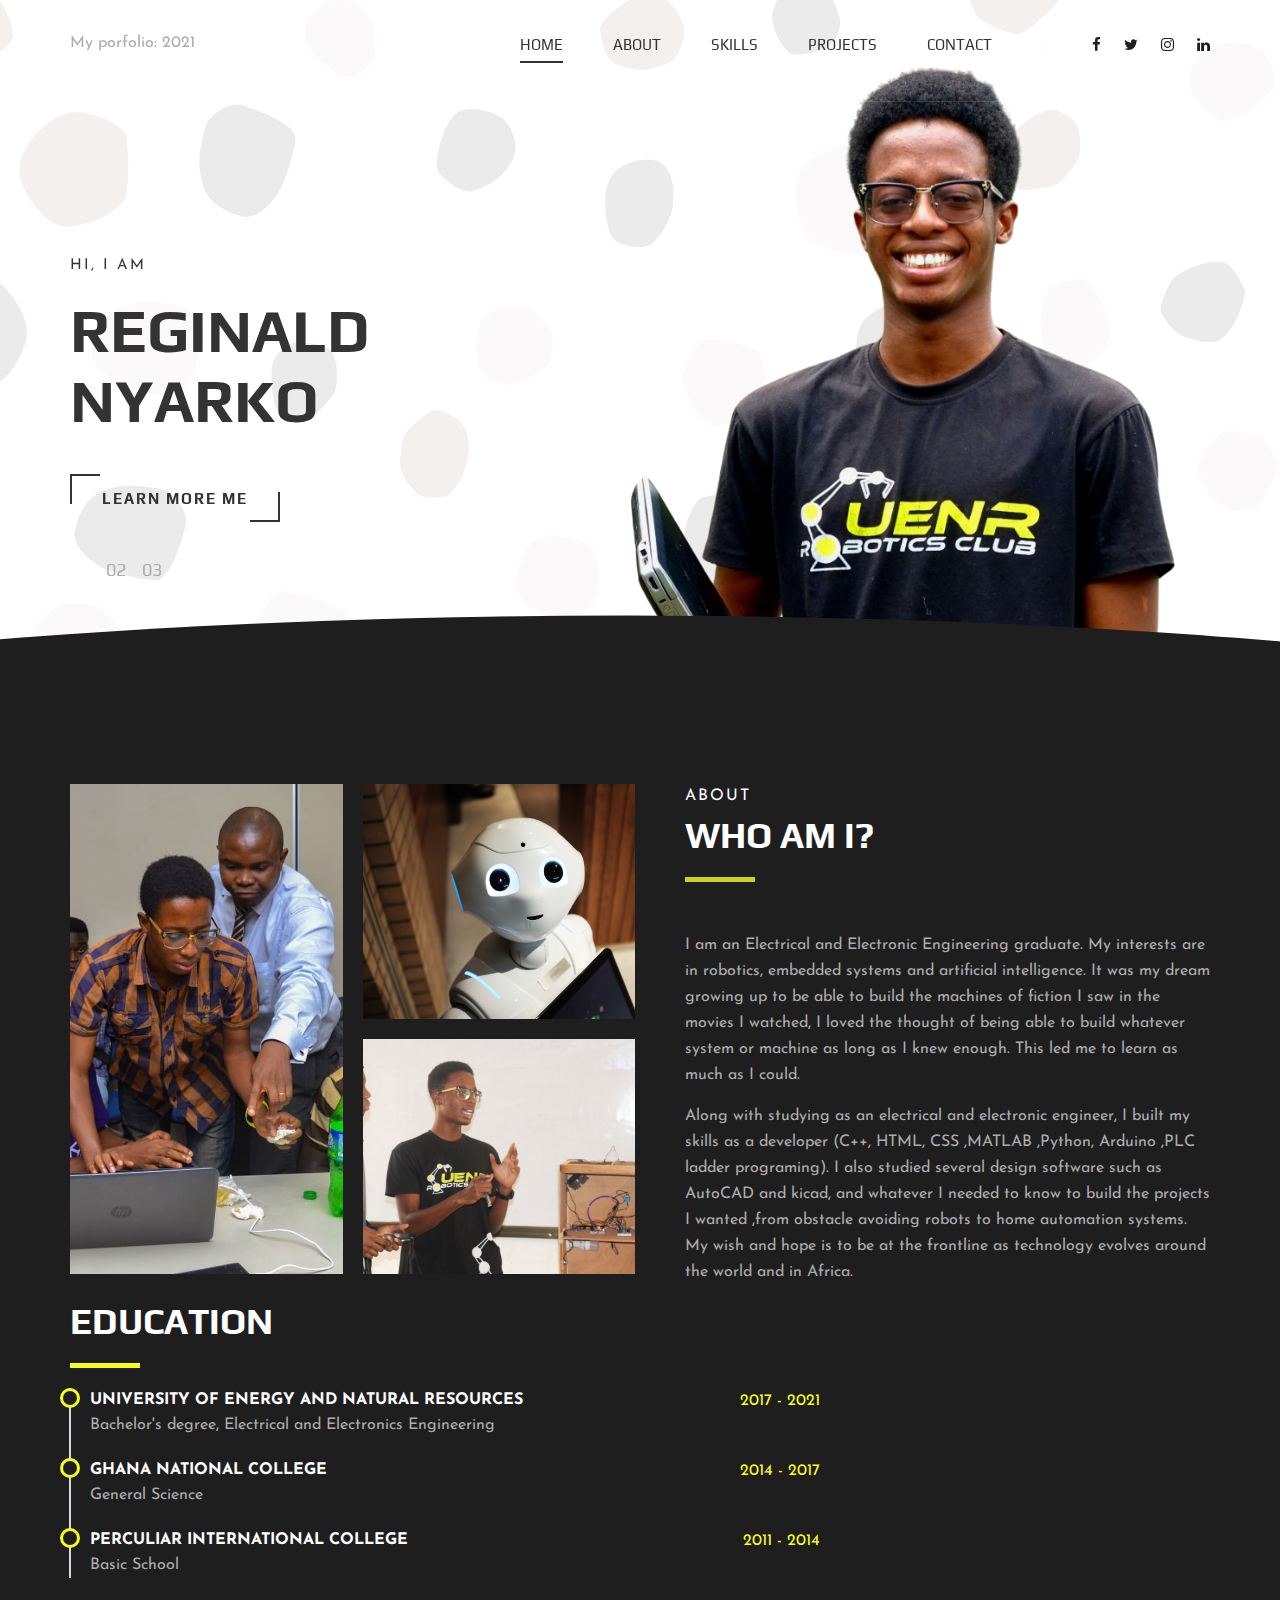
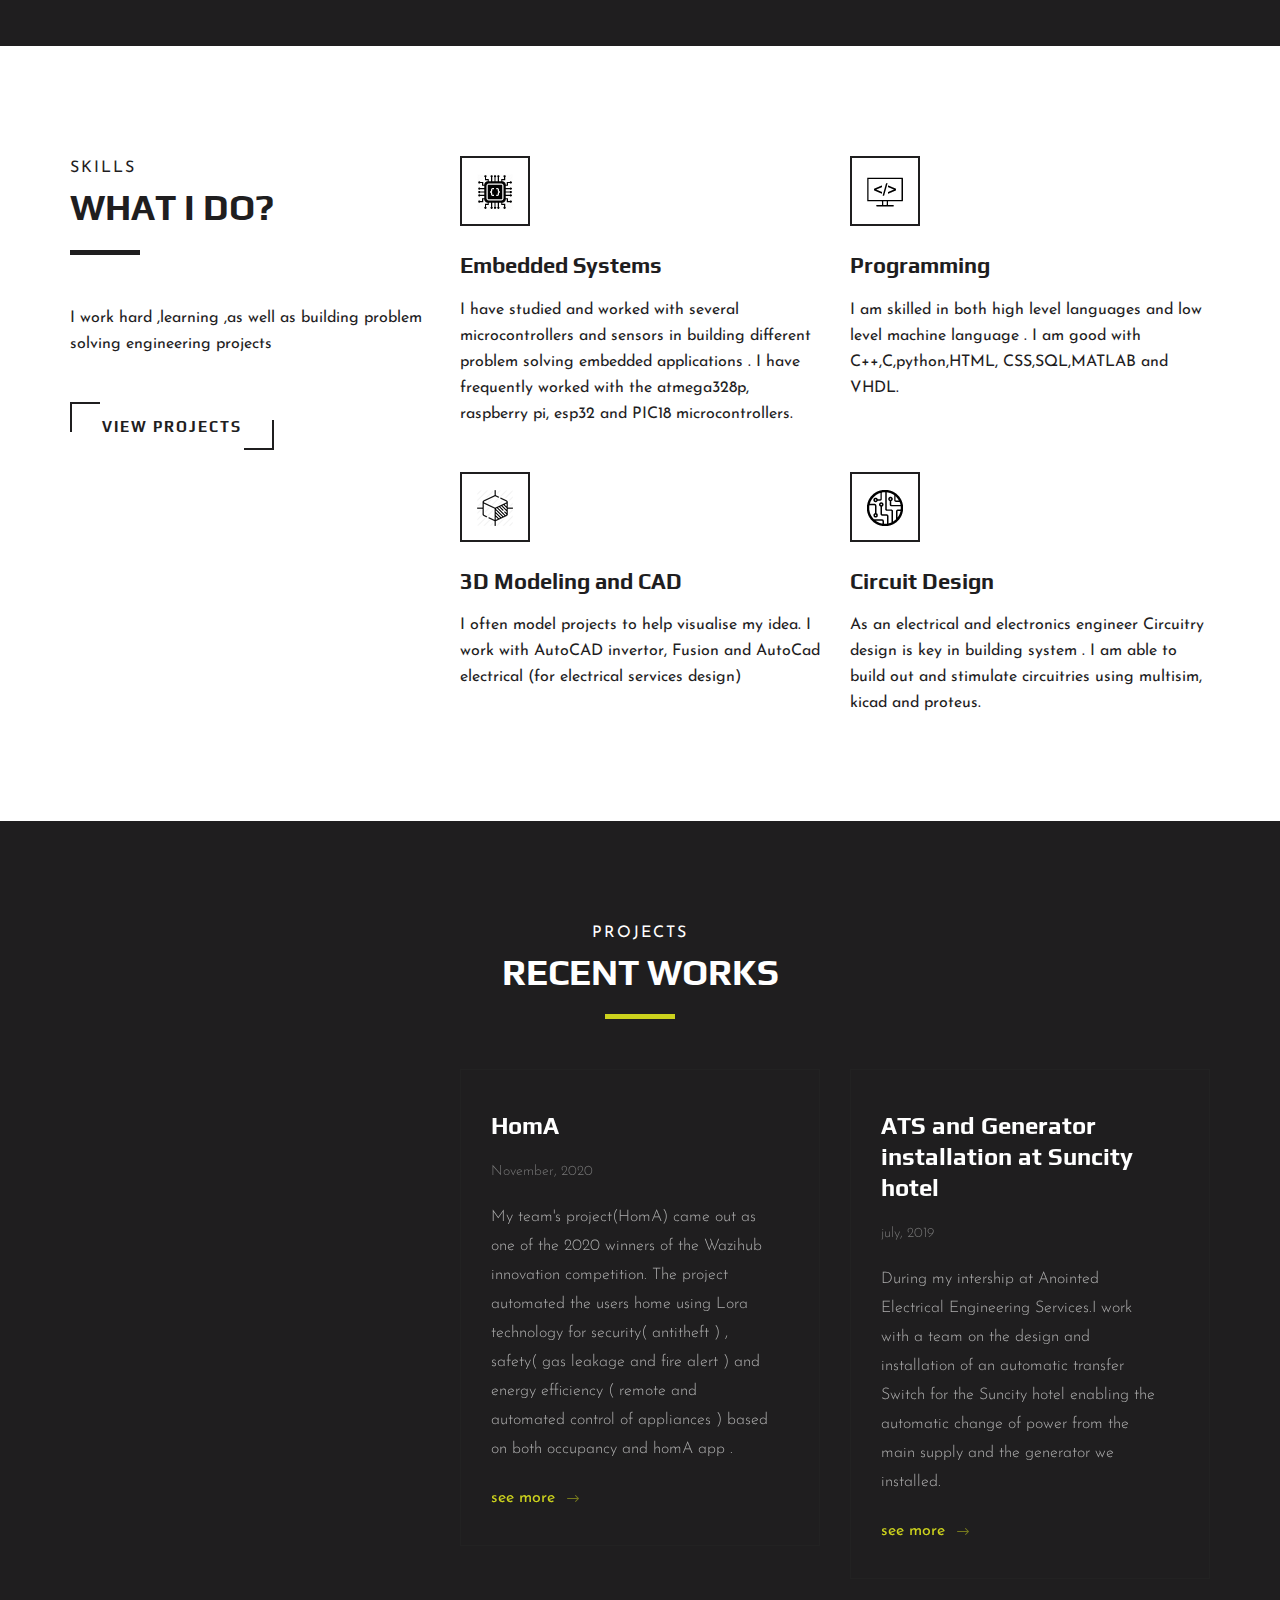
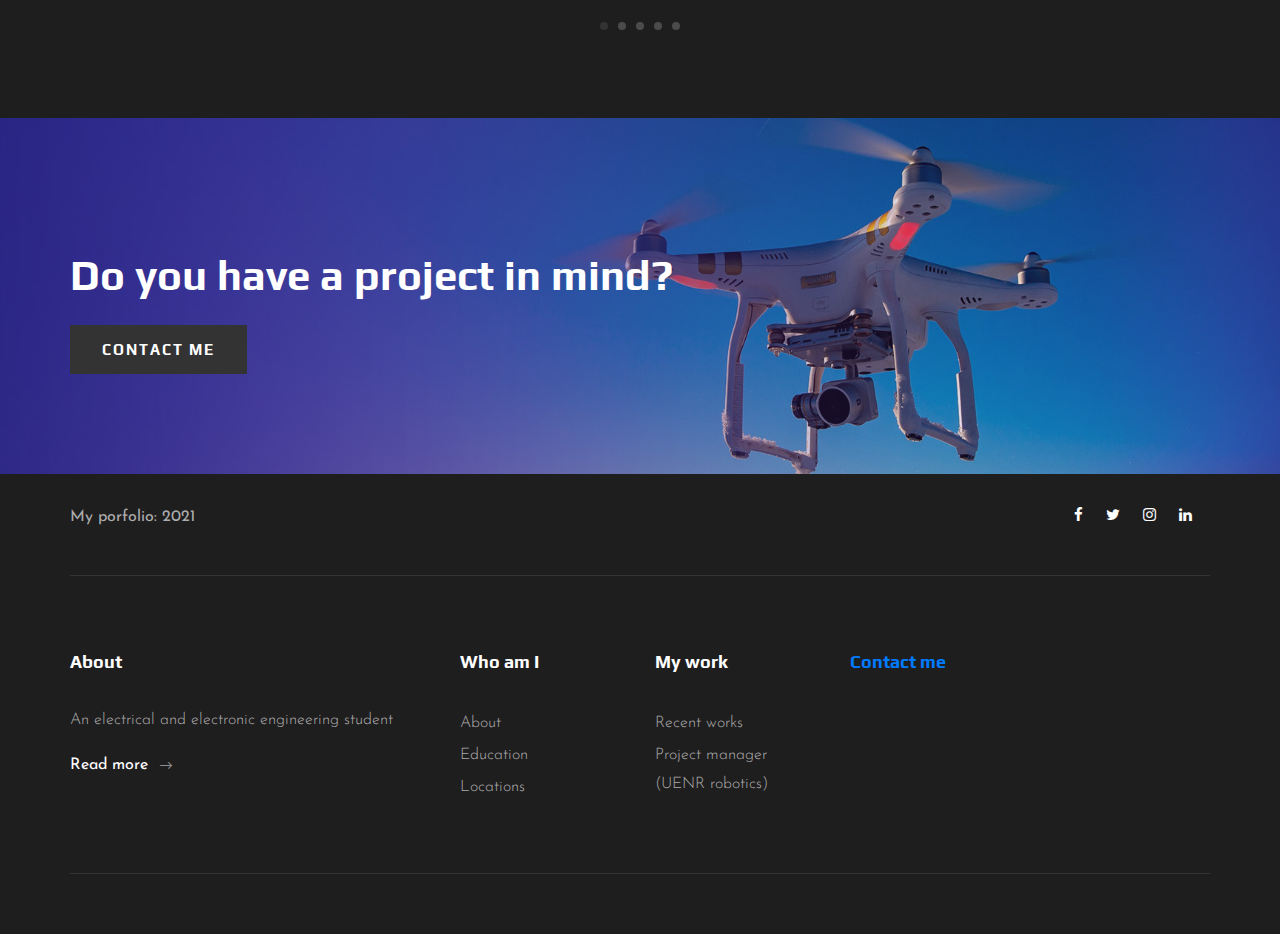
<file: index.html>
<!DOCTYPE html>
<html lang="zxx">

<head>
    <meta charset="UTF-8">
    <meta name="description" content="porfolio">
    <meta name="keywords" content="porfolio, engineering,robotics,electrical ,electronics, creative, html">
    <meta name="viewport" content="width=device-width, initial-scale=1.0">
    <meta http-equiv="X-UA-Compatible" content="ie=edge">
    <title>Reginald Nyarko</title>

    <link href="https://fonts.googleapis.com/css2?family=Play:wght@400;700&amp;display=swap" rel="stylesheet">
    <link href="https://fonts.googleapis.com/css2?family=Josefin+Sans:wght@300;400;500;600;700&amp;display=swap"
        rel="stylesheet">

    <link rel="stylesheet" href="css/bootstrap.min.css" type="text/css">
    <link rel="stylesheet" href="css/font-awesome.min.css" type="text/css">
    <link rel="stylesheet" href="css/elegant-icons.css" type="text/css">
    <link rel="stylesheet" href="css/owl.carousel.min.css" type="text/css">
    <link rel="stylesheet" href="css/magnific-popup.css" type="text/css">
    <link rel="stylesheet" href="css/slicknav.min.css" type="text/css">
    <link rel="stylesheet" href="css/style.css" type="text/css">
</head>

<body>

    <!-- nav -->
    <div id="preloder">
        <div class="loader"></div>
    </div>

    <header class="header">
        <div class="container">
            <div class="row">
                <div class="col-lg-2">
                    <div class="header__logo">
                        <a href="index.html">
                            <p>My porfolio: 2021</p>
                        </a>
                    </div>
                </div>
                <div class="col-lg-10">
                    <div class="header__nav__option">
                        <nav class="header__nav__menu mobile-menu">
                            <ul>
                                <li class="active"><a href="index.html">Home</a></li>
                                <li><a href="#about">About</a></li>
                                <li><a href="#skills">Skills</a></li>
                                <li><a href="#projects">Projects</a></li>
                                <li><a href="contact.html">contact</a>
                                </li>
                                <!-- <li><a href="contact.html">Contact</a></li> -->
                            </ul>
                        </nav>
                        <div class="header__nav__social">
                            <a href="https://web.facebook.com/rex.nyarko.7"><i class="fa fa-facebook"></i></a>
                            <a href="https://twitter.com/NyarkoReginald"><i class="fa fa-twitter"></i></a>
                            <a href="https://www.instagram.com/the_guyrex/?hl=en"><i class="fa fa-instagram"></i></a>
                            <a href="https://www.linkedin.com/in/reginald-nyarko-128101150/"><i
                                    class="fa fa-linkedin"></i></a>
                        </div>
                    </div>
                </div>
            </div>
            <div id="mobile-menu-wrap"></div>
        </div>
    </header>

    <!-- home -->
    <section class="hero">
        <div class="hero__slider owl-carousel">
            <div class="hero__item set-bg" data-setbg="img/hero/regi3.png">
                <div class="container">
                    <div class="row">
                        <div class="col-lg-6">
                            <div class="hero__text">
                                <span>Hi, I am </span>
                                <h2>Reginald Nyarko</h2>
                                <a href="#about" class="primary-btn hero-btn">Learn more me</a>
                            </div>
                        </div>
                    </div>
                </div>
            </div>
            <div class="hero__item set-bg" data-setbg="img/hero/regi3.png">
                <div class="container">
                    <div class="row">
                        <div class="col-lg-6">
                            <div class="hero__text">
                                <span>Hi, I am </span>
                                <h2>Reginald Nyarko</h2>
                                <a href="#about" class="primary-btn hero-btn">Learn more about me</a>
                            </div>
                        </div>
                    </div>
                </div>
            </div>
            <div class="hero__item set-bg" data-setbg="img/hero/regi3.png">
                <div class="container">
                    <div class="row">
                        <div class="col-lg-6">
                            <div class="hero__text">
                                <span>Hi, I am </span>
                                <h2>Reginald Nyarko</h2>
                                <a href="#about" class="primary-btn hero-btn">Learn more about me</a>
                            </div>
                        </div>
                    </div>
                </div>
            </div> 
        </div>
    </section>

    <!-- about me -->
    <a id="about"></a>
    <section class="about spad">
        <div class="container">
            <div class="row">
                <div class="col-lg-6">
                    <div class="about__pic">
                        <div class="row">
                            <div class="col-lg-6 col-md-6 col-sm-6">
                                <div class="about__pic__item about__pic__item--large set-bg"
                                    data-setbg="img/about/about-1.jpg"></div>
                            </div>
                            <div class="col-lg-6 col-md-6 col-sm-6">
                                <div class="row">
                                    <div class="col-lg-12">
                                        <div class="about__pic__item set-bg" data-setbg="img/about/about-2.jpg"></div>
                                    </div>
                                    <div class="col-lg-12">
                                        <div class="about__pic__item set-bg" data-setbg="img/about/about-3.jpg"></div>
                                    </div>
                                </div>
                            </div>
                        </div>
                    </div>
                </div>
                <div class="col-lg-6">
                    <div class="about__text">
                        <div class="section-title me">
                            <span>About</span>
                            <h2>Who am I?</h2>
                        </div>
                        <div class="row">

                        </div>
                        <p>I am an Electrical and Electronic Engineering graduate.
                            My interests are in robotics, embedded systems and artificial intelligence. It was my dream
                            growing up to be able to build the machines of fiction I saw in the movies I watched, I
                            loved the thought of being able to build whatever system or machine as long as I knew
                            enough.
                            This led me to learn as much as I could. </p>
                        <p>Along with studying as an electrical and electronic engineer, I built my skills as a
                            developer (C++, HTML, CSS ,MATLAB ,Python, Arduino ,PLC ladder programing). I also studied
                            several design software such as AutoCAD and kicad, and whatever I needed to know to build
                            the projects I wanted ,from obstacle avoiding robots to home automation systems.
                            My wish and hope is to be at the frontline as technology evolves around the world and in
                            Africa.</p>
                    </div>
                </div>
            </div>
        </div>
        </div>
        </div>
        </div>
    </section>
    <!-- education -->
    <a id="education"></a>

    <div class="container mb-5 education" >
        <div class="row">
            <div class="col-md-8 justify-content-center">
                <h2>Education</h2>
                <ul class="timeline">
                    <li>
                        <a href="https://uenr.edu.gh/">UNIVERSITY OF ENERGY AND NATURAL RESOURCES </a>
                        <p class="dates float-right">2017 - 2021</p>
                        <p>Bachelor's degree, Electrical and Electronics Engineering</p>
                    </li>
                    <li>
                        <a href="https://www.ghananationalcollege.org/">GHANA NATIONAL COLLEGE </a>
                        <p class="dates float-right">2014 - 2017</p>
                        <p>General Science</p>
                    </li>
                    <li>
                        <a href="http://pis.edu.gh/">PERCULIAR INTERNATIONAL COLLEGE </a>
                        <p class="dates float-right">2011 - 2014</p>
                        <p> Basic School </p>
                    </li>
                </ul>
            </div>
        </div>
    </div>


    <!-- skills -->
    <a id="skills"></a>
    <section class="services spad">
        <div class="container">
            <div class="row">
                <div class="col-lg-4">
                    <div class="services__title">
                        <div class="section-title">
                            <span>Skills</span>
                            <h2>What I do?</h2>
                        </div>
                        <p>I work hard ,learning ,as well as building problem solving engineering projects </p>
                        <a href="#projects" class="primary-btn skills-btn">View projects</a>
                    </div>
                </div>
                <div class="col-lg-8">
                    <div class="row">
                        <div class="col-lg-6 col-md-6 col-sm-6">
                            <div class="services__item">
                                <div class="services__item__icon">
                                    <img src="img/icons/embedded.png" alt="">
                                </div>
                                <h4>Embedded Systems</h4>
                                <p>I have studied and worked with several microcontrollers and sensors in building different problem solving
                                    embedded applications . I have frequently worked with the atmega328p, raspberry pi, esp32 and PIC18 microcontrollers.

                                </p>
                            </div>
                        </div>
                        <div class="col-lg-6 col-md-6 col-sm-6">
                            <div class="services__item">
                                <div class="services__item__icon">
                                    <img src="img/icons/programming.png" alt="">
                                </div>
                                <h4>Programming</h4>
                                <p>I am skilled in both high level languages and low level machine language . I am good with C++,C,python,HTML,
                                    CSS,SQL,MATLAB and VHDL.
                                </p>
                            </div>
                        </div>
                        <div class="col-lg-6 col-md-6 col-sm-6">
                            <div class="services__item">
                                <div class="services__item__icon">
                                    <img src="img/icons/3D.png" alt="">
                                </div>
                                <h4>3D Modeling and CAD</h4>
                                <p>
                                    I often model projects to help visualise my idea. I work with AutoCAD invertor, Fusion and AutoCad electrical (for electrical services design) 
                                </p>
                            </div>
                        </div>
                        <div class="col-lg-6 col-md-6 col-sm-6">
                            <div class="services__item">
                                <div class="services__item__icon">
                                    <img src="img/icons/CD.png" alt="">
                                </div>
                                <h4>Circuit Design</h4>
                                <p>
                                    As an electrical and electronics engineer Circuitry design is key in building system . 
                                    I am able to build out and stimulate circuitries using multisim, kicad and proteus.
                                </p>
                            </div>
                        </div>
                    </div>
                </div>
            </div>
        </div>
    </section>


    <!-- projects -->
    <a id="projects">
        <section class="latest spad">
            <div class="container">
                <div class="row">
                    <div class="col-lg-12">
                        <div class="section-title me center-title">
                            <span>Projects</span>
                            <h2>Recent works</h2>
                        </div>
                    </div>
                </div>
                <div class="row">
                    <div class="latest__slider owl-carousel">
                        <div class="col-lg-4">
                            <div class="blog__item first latest__item">
                                <h4>HomA</h4>
                                <ul>
                                    <li>November, 2020</li>

                                </ul>
                                <p>My team's project(HomA) came out as one of the 2020 winners of the Wazihub innovation
                                    competition. The project automated the users home using Lora technology for
                                    security( antitheft ) , safety( gas leakage and fire alert ) and energy efficiency (
                                    remote and automated control of appliances ) based on both occupancy and homA app .
                                </p>
                                <a href="https://www.youtube.com/embed/6JPTCSQg46Q">see more <span
                                        class="arrow_right"></span></a>
                            </div>
                        </div>
                        <div class="col-lg-4">
                            <div class="blog__item second latest__item">
                                <h4>ATS and Generator installation at Suncity hotel</h4>
                                <ul>
                                    <li>july, 2019</li>

                                </ul>
                                <p> During my intership at Anointed Electrical Engineering Services.I work with a team
                                    on the design and installation of an automatic transfer Switch for the Suncity hotel
                                    enabling the automatic change of power
                                    from the main supply and the generator we installed.
                                </p>
                                <a href="https://drive.google.com/drive/folders/1knE3Z4iKvDV5Z8K78nSR6V3c8oCqcvNG?usp=sharing">see more <span class="arrow_right"></span></a>
                            </div>
                        </div>
                        <div class="col-lg-4">
                            <div class="blog__item third latest__item">
                                <h4>Obstacle avoidance robot with voice control</h4>
                                <ul>
                                    <li>November, 2019</li>

                                </ul>
                                <p> A common issue in robotics is the robots crushing . the idea was to create a robot
                                    that could
                                    avoid obstacles and could start or stop using voice commands.
                                </p>
                                <a href="https://drive.google.com/file/d/1Ti9yjPHObHeI-HjuBb4fkm8ZDanv0Log/view?usp=sharing">see more <span class="arrow_right"></span></a>
                            </div>
                        </div>
                        <div class="col-lg-4">
                            <div class="blog__item four latest__item">
                                <h4>Automated house model and gaderning system</h4>
                                <ul>
                                    <li>feburary, 2020</li>

                                </ul>
                                <p> The project was a small model home with automated lights, a fire alarm system
                                    ,temperature controlled
                                    lights and an automatic irrigation system.
                                </p>
                                <a href="https://www.youtube.com/embed/FBFCAqgTnGw">see more <span class="arrow_right"></span></a>
                            </div>
                        </div>
                        <div class="col-lg-4">
                            <div class="blog__item first latest__item">
                                <h4>HomA</h4>
                                <ul>
                                    <li>November, 2020</li>

                                </ul>
                                <p>My team's project(HomA) came out as one of the 2020 winners of the Wazihub innovation
                                    competition. The project automated the users home using Lora technology for
                                    security( antitheft ) , safety( gas leakage and fire alert ) and energy efficiency (
                                    remote and automated control of appliances ) based on both occupancy and homA app .
                                </p>
                                <a href="https://www.youtube.com/embed/6JPTCSQg46Q">see more <span
                                        class="arrow_right"></span></a>
                            </div>
                        </div>
                        <div class="col-lg-4">
                            <div class="blog__item second latest__item">
                                <h4>ATS and Generator installation at Suncity hotel</h4>
                                <ul>
                                    <li>july, 2019</li>

                                </ul>
                                <p> During my intership at Anointed Electrical Engineering Services.I work with a team
                                    on the design and installation of an automatic transfer Switch for the Suncity hotel
                                    enabling the automatic change of power
                                    from the main supply and the generator we installed.
                                </p>
                                <a href="https://drive.google.com/drive/folders/1knE3Z4iKvDV5Z8K78nSR6V3c8oCqcvNG?usp=sharing">see more <span class="arrow_right"></span></a>
                            </div>
                        </div>

                        <div class="col-lg-4">
                            <div class="blog__item third latest__item">
                                <h4>Obstacle avoidance robot with voice control</h4>
                                <ul>
                                    <li>November, 2019</li>

                                </ul>
                                <p> A common issue in robotics is the robots crushing . the idea was to create a robot
                                    that could
                                    avoid obstacles and could start or stop using voice commands.
                                </p>
                                <a href="https://drive.google.com/file/d/1Ti9yjPHObHeI-HjuBb4fkm8ZDanv0Log/view?usp=sharing">see more <span class="arrow_right"></span></a>
                            </div>
                        </div>
                        <div class="col-lg-4">
                            <div class="blog__item four latest__item">
                                <h4>Automated house model and gaderning system</h4>
                                <ul>
                                    <li>feburary, 2020</li>

                                </ul>
                                <p> The project was a small model home with automated lights, a fire alarm system
                                    ,temperature controlled
                                    lights and an automatic irrigation system.
                                </p>
                                <a href="https://www.youtube.com/embed/FBFCAqgTnGw">see more <span class="arrow_right"></span></a>
                            </div>
                        </div>

                    </div>
                </div>
            </div>
        </section>


        <section class="callto spad set-bg" data-setbg="img/callto-bg.jpg">
            <div class="container">
                <div class="row">
                    <div class="col-lg-8">
                        <div class="callto__text">
                            <h2>Do you have a project in mind?</h2>

                            <a href="contact.html">Contact me</a>
                        </div>
                    </div>
                </div>
            </div>
        </section>

        <footer class="footer">
            <div class="container">
                <div class="footer__top">
                    <div class="row">
                        <div class="col-lg-6 col-md-6">
                            <div class="footer__top__logo">
                                <p>My porfolio: 2021</p>
                            </div>
                        </div>
                        <div class="col-lg-6 col-md-6">
                            <div class="footer__nav__option">
                                <div class="footer__nav__social">
                                    <a href="https://web.facebook.com/rex.nyarko.7"><i class="fa fa-facebook"></i></a>
                                    <a href="https://twitter.com/NyarkoReginald"><i class="fa fa-twitter"></i></a>
                                    <a href="https://www.instagram.com/the_guyrex/?hl=en"><i
                                            class="fa fa-instagram"></i></a>
                                    <a href="https://www.linkedin.com/in/reginald-nyarko-128101150/"><i
                                            class="fa fa-linkedin"></i></a>
                                </div>
                            </div>
                        </div>
                    </div>
                </div>
                <div class="footer__option">
                    <div class="row">
                        <div class="col-lg-4 col-md-6 col-sm-6">
                            <div class="footer__option__item">
                                <h5>About</h5>
                                <p>An electrical and electronic engineering student</p>
                                <a href="#about" class="read__more">Read more <span class="arrow_right"></span></a>
                            </div>
                        </div>
                        <div class="col-lg-2 col-md-3 col-sm-3">
                            <div class="footer__option__item">
                                <h5>Who am I</h5>
                                <ul>
                                    <li><a href="#about">About</a></li>
                                    <li><a href="#education">Education</a></li>

                                    <li><a href="#">Locations</a></li>
                                </ul>
                            </div>
                        </div>
                        <div class="col-lg-2 col-md-3 col-sm-3">
                            <div class="footer__option__item">
                                <h5>My work</h5>
                                <ul>
                                    <li><a href="#projects">Recent works</a></li>
                                    <li><a href="https://uenrrobotics.tech/">Project manager</a></li>
                                    <li>
                                        <p>(UENR robotics)</p>
                                    </li>
                                </ul>
                            </div>
                        </div>
                        <div class="col-lg-4 col-md-12">
                            <div class="footer__option__item">
                                <h5><a href="contact.html">Contact me</a></h5>
                                <p></p>

                            </div>
                        </div>
                    </div>
                </div>
                <div class="footer__copyright">
                    <div class="row">
                        <div class="col-lg-12 text-center">

                        </div>
                    </div>
                </div>
            </div>
        </footer>

        <script src="js/jquery-3.3.1.min.js"></script>
        <script src="js/bootstrap.min.js"></script>
        <script src="js/jquery.magnific-popup.min.js"></script>
        <script src="js/mixitup.min.js"></script>
        <script src="js/masonry.pkgd.min.js"></script>
        <script src="js/jquery.slicknav.js"></script>
        <script src="js/owl.carousel.min.js"></script>
        <script src="js/main.js"></script>

        <script async src="https://www.googletagmanager.com/gtag/js?id=UA-23581568-13"></script>
        <script>
            window.dataLayer = window.dataLayer || [];
            function gtag() { dataLayer.push(arguments); }
            gtag('js', new Date());

            gtag('config', 'UA-23581568-13');
        </script>
</body>

</html>
</file>
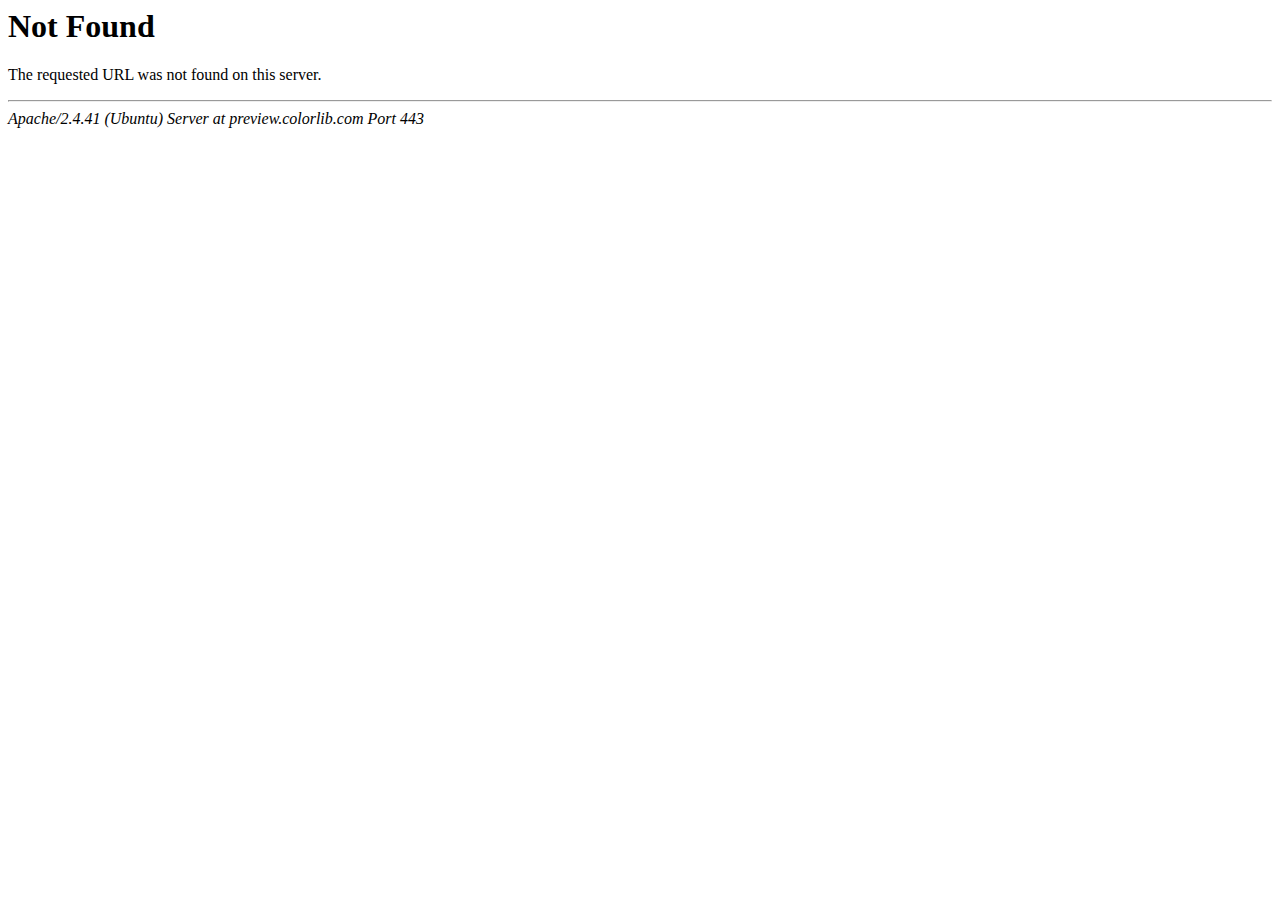
<file: css/owl.video.play.html>
<!DOCTYPE HTML PUBLIC "-//IETF//DTD HTML 2.0//EN">
<html><head>
<title>404 Not Found</title>
</head><body>
<h1>Not Found</h1>
<p>The requested URL was not found on this server.</p>
<hr>
<address>Apache/2.4.41 (Ubuntu) Server at preview.colorlib.com Port 443</address>
</body></html>
</file>
<file: css/elegant-icons.css>
@font-face {
	font-family: 'ElegantIcons';
	src:url('../fonts/ElegantIcons.eot');
	src:url('../fonts/ElegantIconsd41d.eot?#iefix') format('embedded-opentype'),
		url('../fonts/ElegantIcons.woff') format('woff'),
		url('../fonts/ElegantIcons.ttf') format('truetype'),
		url('../fonts/ElegantIcons.svg#ElegantIcons') format('svg');
	font-weight: normal;
	font-style: normal;
}

/* Use the following CSS code if you want to use data attributes for inserting your icons */
[data-icon]:before {
	font-family: 'ElegantIcons';
	content: attr(data-icon);
	speak: none;
	font-weight: normal;
	font-variant: normal;
	text-transform: none;
	line-height: 1;
	-webkit-font-smoothing: antialiased;
	-moz-osx-font-smoothing: grayscale;
}

/* Use the following CSS code if you want to have a class per icon */
/*
Instead of a list of all class selectors,
you can use the generic selector below, but it's slower:
[class*="your-class-prefix"] {
*/
.arrow_up, .arrow_down, .arrow_left, .arrow_right, .arrow_left-up, .arrow_right-up, .arrow_right-down, .arrow_left-down, .arrow-up-down, .arrow_up-down_alt, .arrow_left-right_alt, .arrow_left-right, .arrow_expand_alt2, .arrow_expand_alt, .arrow_condense, .arrow_expand, .arrow_move, .arrow_carrot-up, .arrow_carrot-down, .arrow_carrot-left, .arrow_carrot-right, .arrow_carrot-2up, .arrow_carrot-2down, .arrow_carrot-2left, .arrow_carrot-2right, .arrow_carrot-up_alt2, .arrow_carrot-down_alt2, .arrow_carrot-left_alt2, .arrow_carrot-right_alt2, .arrow_carrot-2up_alt2, .arrow_carrot-2down_alt2, .arrow_carrot-2left_alt2, .arrow_carrot-2right_alt2, .arrow_triangle-up, .arrow_triangle-down, .arrow_triangle-left, .arrow_triangle-right, .arrow_triangle-up_alt2, .arrow_triangle-down_alt2, .arrow_triangle-left_alt2, .arrow_triangle-right_alt2, .arrow_back, .icon_minus-06, .icon_plus, .icon_close, .icon_check, .icon_minus_alt2, .icon_plus_alt2, .icon_close_alt2, .icon_check_alt2, .icon_zoom-out_alt, .icon_zoom-in_alt, .icon_search, .icon_box-empty, .icon_box-selected, .icon_minus-box, .icon_plus-box, .icon_box-checked, .icon_circle-empty, .icon_circle-slelected, .icon_stop_alt2, .icon_stop, .icon_pause_alt2, .icon_pause, .icon_menu, .icon_menu-square_alt2, .icon_menu-circle_alt2, .icon_ul, .icon_ol, .icon_adjust-horiz, .icon_adjust-vert, .icon_document_alt, .icon_documents_alt, .icon_pencil, .icon_pencil-edit_alt, .icon_pencil-edit, .icon_folder-alt, .icon_folder-open_alt, .icon_folder-add_alt, .icon_info_alt, .icon_error-oct_alt, .icon_error-circle_alt, .icon_error-triangle_alt, .icon_question_alt2, .icon_question, .icon_comment_alt, .icon_chat_alt, .icon_vol-mute_alt, .icon_volume-low_alt, .icon_volume-high_alt, .icon_quotations, .icon_quotations_alt2, .icon_clock_alt, .icon_lock_alt, .icon_lock-open_alt, .icon_key_alt, .icon_cloud_alt, .icon_cloud-upload_alt, .icon_cloud-download_alt, .icon_image, .icon_images, .icon_lightbulb_alt, .icon_gift_alt, .icon_house_alt, .icon_genius, .icon_mobile, .icon_tablet, .icon_laptop, .icon_desktop, .icon_camera_alt, .icon_mail_alt, .icon_cone_alt, .icon_ribbon_alt, .icon_bag_alt, .icon_creditcard, .icon_cart_alt, .icon_paperclip, .icon_tag_alt, .icon_tags_alt, .icon_trash_alt, .icon_cursor_alt, .icon_mic_alt, .icon_compass_alt, .icon_pin_alt, .icon_pushpin_alt, .icon_map_alt, .icon_drawer_alt, .icon_toolbox_alt, .icon_book_alt, .icon_calendar, .icon_film, .icon_table, .icon_contacts_alt, .icon_headphones, .icon_lifesaver, .icon_piechart, .icon_refresh, .icon_link_alt, .icon_link, .icon_loading, .icon_blocked, .icon_archive_alt, .icon_heart_alt, .icon_star_alt, .icon_star-half_alt, .icon_star, .icon_star-half, .icon_tools, .icon_tool, .icon_cog, .icon_cogs, .arrow_up_alt, .arrow_down_alt, .arrow_left_alt, .arrow_right_alt, .arrow_left-up_alt, .arrow_right-up_alt, .arrow_right-down_alt, .arrow_left-down_alt, .arrow_condense_alt, .arrow_expand_alt3, .arrow_carrot_up_alt, .arrow_carrot-down_alt, .arrow_carrot-left_alt, .arrow_carrot-right_alt, .arrow_carrot-2up_alt, .arrow_carrot-2dwnn_alt, .arrow_carrot-2left_alt, .arrow_carrot-2right_alt, .arrow_triangle-up_alt, .arrow_triangle-down_alt, .arrow_triangle-left_alt, .arrow_triangle-right_alt, .icon_minus_alt, .icon_plus_alt, .icon_close_alt, .icon_check_alt, .icon_zoom-out, .icon_zoom-in, .icon_stop_alt, .icon_menu-square_alt, .icon_menu-circle_alt, .icon_document, .icon_documents, .icon_pencil_alt, .icon_folder, .icon_folder-open, .icon_folder-add, .icon_folder_upload, .icon_folder_download, .icon_info, .icon_error-circle, .icon_error-oct, .icon_error-triangle, .icon_question_alt, .icon_comment, .icon_chat, .icon_vol-mute, .icon_volume-low, .icon_volume-high, .icon_quotations_alt, .icon_clock, .icon_lock, .icon_lock-open, .icon_key, .icon_cloud, .icon_cloud-upload, .icon_cloud-download, .icon_lightbulb, .icon_gift, .icon_house, .icon_camera, .icon_mail, .icon_cone, .icon_ribbon, .icon_bag, .icon_cart, .icon_tag, .icon_tags, .icon_trash, .icon_cursor, .icon_mic, .icon_compass, .icon_pin, .icon_pushpin, .icon_map, .icon_drawer, .icon_toolbox, .icon_book, .icon_contacts, .icon_archive, .icon_heart, .icon_profile, .icon_group, .icon_grid-2x2, .icon_grid-3x3, .icon_music, .icon_pause_alt, .icon_phone, .icon_upload, .icon_download, .social_facebook, .social_twitter, .social_pinterest, .social_googleplus, .social_tumblr, .social_tumbleupon, .social_wordpress, .social_instagram, .social_dribbble, .social_vimeo, .social_linkedin, .social_rss, .social_deviantart, .social_share, .social_myspace, .social_skype, .social_youtube, .social_picassa, .social_googledrive, .social_flickr, .social_blogger, .social_spotify, .social_delicious, .social_facebook_circle, .social_twitter_circle, .social_pinterest_circle, .social_googleplus_circle, .social_tumblr_circle, .social_stumbleupon_circle, .social_wordpress_circle, .social_instagram_circle, .social_dribbble_circle, .social_vimeo_circle, .social_linkedin_circle, .social_rss_circle, .social_deviantart_circle, .social_share_circle, .social_myspace_circle, .social_skype_circle, .social_youtube_circle, .social_picassa_circle, .social_googledrive_alt2, .social_flickr_circle, .social_blogger_circle, .social_spotify_circle, .social_delicious_circle, .social_facebook_square, .social_twitter_square, .social_pinterest_square, .social_googleplus_square, .social_tumblr_square, .social_stumbleupon_square, .social_wordpress_square, .social_instagram_square, .social_dribbble_square, .social_vimeo_square, .social_linkedin_square, .social_rss_square, .social_deviantart_square, .social_share_square, .social_myspace_square, .social_skype_square, .social_youtube_square, .social_picassa_square, .social_googledrive_square, .social_flickr_square, .social_blogger_square, .social_spotify_square, .social_delicious_square, .icon_printer, .icon_calulator, .icon_building, .icon_floppy, .icon_drive, .icon_search-2, .icon_id, .icon_id-2, .icon_puzzle, .icon_like, .icon_dislike, .icon_mug, .icon_currency, .icon_wallet, .icon_pens, .icon_easel, .icon_flowchart, .icon_datareport, .icon_briefcase, .icon_shield, .icon_percent, .icon_globe, .icon_globe-2, .icon_target, .icon_hourglass, .icon_balance, .icon_rook, .icon_printer-alt, .icon_calculator_alt, .icon_building_alt, .icon_floppy_alt, .icon_drive_alt, .icon_search_alt, .icon_id_alt, .icon_id-2_alt, .icon_puzzle_alt, .icon_like_alt, .icon_dislike_alt, .icon_mug_alt, .icon_currency_alt, .icon_wallet_alt, .icon_pens_alt, .icon_easel_alt, .icon_flowchart_alt, .icon_datareport_alt, .icon_briefcase_alt, .icon_shield_alt, .icon_percent_alt, .icon_globe_alt, .icon_clipboard {
	font-family: 'ElegantIcons';
	speak: none;
	font-style: normal;
	font-weight: normal;
	font-variant: normal;
	text-transform: none;
	line-height: 1;
	-webkit-font-smoothing: antialiased;
}
.arrow_up:before {
	content: "\21";
}
.arrow_down:before {
	content: "\22";
}
.arrow_left:before {
	content: "\23";
}
.arrow_right:before {
	content: "\24";
}
.arrow_left-up:before {
	content: "\25";
}
.arrow_right-up:before {
	content: "\26";
}
.arrow_right-down:before {
	content: "\27";
}
.arrow_left-down:before {
	content: "\28";
}
.arrow-up-down:before {
	content: "\29";
}
.arrow_up-down_alt:before {
	content: "\2a";
}
.arrow_left-right_alt:before {
	content: "\2b";
}
.arrow_left-right:before {
	content: "\2c";
}
.arrow_expand_alt2:before {
	content: "\2d";
}
.arrow_expand_alt:before {
	content: "\2e";
}
.arrow_condense:before {
	content: "\2f";
}
.arrow_expand:before {
	content: "\30";
}
.arrow_move:before {
	content: "\31";
}
.arrow_carrot-up:before {
	content: "\32";
}
.arrow_carrot-down:before {
	content: "\33";
}
.arrow_carrot-left:before {
	content: "\34";
}
.arrow_carrot-right:before {
	content: "\35";
}
.arrow_carrot-2up:before {
	content: "\36";
}
.arrow_carrot-2down:before {
	content: "\37";
}
.arrow_carrot-2left:before {
	content: "\38";
}
.arrow_carrot-2right:before {
	content: "\39";
}
.arrow_carrot-up_alt2:before {
	content: "\3a";
}
.arrow_carrot-down_alt2:before {
	content: "\3b";
}
.arrow_carrot-left_alt2:before {
	content: "\3c";
}
.arrow_carrot-right_alt2:before {
	content: "\3d";
}
.arrow_carrot-2up_alt2:before {
	content: "\3e";
}
.arrow_carrot-2down_alt2:before {
	content: "\3f";
}
.arrow_carrot-2left_alt2:before {
	content: "\40";
}
.arrow_carrot-2right_alt2:before {
	content: "\41";
}
.arrow_triangle-up:before {
	content: "\42";
}
.arrow_triangle-down:before {
	content: "\43";
}
.arrow_triangle-left:before {
	content: "\44";
}
.arrow_triangle-right:before {
	content: "\45";
}
.arrow_triangle-up_alt2:before {
	content: "\46";
}
.arrow_triangle-down_alt2:before {
	content: "\47";
}
.arrow_triangle-left_alt2:before {
	content: "\48";
}
.arrow_triangle-right_alt2:before {
	content: "\49";
}
.arrow_back:before {
	content: "\4a";
}
.icon_minus-06:before {
	content: "\4b";
}
.icon_plus:before {
	content: "\4c";
}
.icon_close:before {
	content: "\4d";
}
.icon_check:before {
	content: "\4e";
}
.icon_minus_alt2:before {
	content: "\4f";
}
.icon_plus_alt2:before {
	content: "\50";
}
.icon_close_alt2:before {
	content: "\51";
}
.icon_check_alt2:before {
	content: "\52";
}
.icon_zoom-out_alt:before {
	content: "\53";
}
.icon_zoom-in_alt:before {
	content: "\54";
}
.icon_search:before {
	content: "\55";
}
.icon_box-empty:before {
	content: "\56";
}
.icon_box-selected:before {
	content: "\57";
}
.icon_minus-box:before {
	content: "\58";
}
.icon_plus-box:before {
	content: "\59";
}
.icon_box-checked:before {
	content: "\5a";
}
.icon_circle-empty:before {
	content: "\5b";
}
.icon_circle-slelected:before {
	content: "\5c";
}
.icon_stop_alt2:before {
	content: "\5d";
}
.icon_stop:before {
	content: "\5e";
}
.icon_pause_alt2:before {
	content: "\5f";
}
.icon_pause:before {
	content: "\60";
}
.icon_menu:before {
	content: "\61";
}
.icon_menu-square_alt2:before {
	content: "\62";
}
.icon_menu-circle_alt2:before {
	content: "\63";
}
.icon_ul:before {
	content: "\64";
}
.icon_ol:before {
	content: "\65";
}
.icon_adjust-horiz:before {
	content: "\66";
}
.icon_adjust-vert:before {
	content: "\67";
}
.icon_document_alt:before {
	content: "\68";
}
.icon_documents_alt:before {
	content: "\69";
}
.icon_pencil:before {
	content: "\6a";
}
.icon_pencil-edit_alt:before {
	content: "\6b";
}
.icon_pencil-edit:before {
	content: "\6c";
}
.icon_folder-alt:before {
	content: "\6d";
}
.icon_folder-open_alt:before {
	content: "\6e";
}
.icon_folder-add_alt:before {
	content: "\6f";
}
.icon_info_alt:before {
	content: "\70";
}
.icon_error-oct_alt:before {
	content: "\71";
}
.icon_error-circle_alt:before {
	content: "\72";
}
.icon_error-triangle_alt:before {
	content: "\73";
}
.icon_question_alt2:before {
	content: "\74";
}
.icon_question:before {
	content: "\75";
}
.icon_comment_alt:before {
	content: "\76";
}
.icon_chat_alt:before {
	content: "\77";
}
.icon_vol-mute_alt:before {
	content: "\78";
}
.icon_volume-low_alt:before {
	content: "\79";
}
.icon_volume-high_alt:before {
	content: "\7a";
}
.icon_quotations:before {
	content: "\7b";
}
.icon_quotations_alt2:before {
	content: "\7c";
}
.icon_clock_alt:before {
	content: "\7d";
}
.icon_lock_alt:before {
	content: "\7e";
}
.icon_lock-open_alt:before {
	content: "\e000";
}
.icon_key_alt:before {
	content: "\e001";
}
.icon_cloud_alt:before {
	content: "\e002";
}
.icon_cloud-upload_alt:before {
	content: "\e003";
}
.icon_cloud-download_alt:before {
	content: "\e004";
}
.icon_image:before {
	content: "\e005";
}
.icon_images:before {
	content: "\e006";
}
.icon_lightbulb_alt:before {
	content: "\e007";
}
.icon_gift_alt:before {
	content: "\e008";
}
.icon_house_alt:before {
	content: "\e009";
}
.icon_genius:before {
	content: "\e00a";
}
.icon_mobile:before {
	content: "\e00b";
}
.icon_tablet:before {
	content: "\e00c";
}
.icon_laptop:before {
	content: "\e00d";
}
.icon_desktop:before {
	content: "\e00e";
}
.icon_camera_alt:before {
	content: "\e00f";
}
.icon_mail_alt:before {
	content: "\e010";
}
.icon_cone_alt:before {
	content: "\e011";
}
.icon_ribbon_alt:before {
	content: "\e012";
}
.icon_bag_alt:before {
	content: "\e013";
}
.icon_creditcard:before {
	content: "\e014";
}
.icon_cart_alt:before {
	content: "\e015";
}
.icon_paperclip:before {
	content: "\e016";
}
.icon_tag_alt:before {
	content: "\e017";
}
.icon_tags_alt:before {
	content: "\e018";
}
.icon_trash_alt:before {
	content: "\e019";
}
.icon_cursor_alt:before {
	content: "\e01a";
}
.icon_mic_alt:before {
	content: "\e01b";
}
.icon_compass_alt:before {
	content: "\e01c";
}
.icon_pin_alt:before {
	content: "\e01d";
}
.icon_pushpin_alt:before {
	content: "\e01e";
}
.icon_map_alt:before {
	content: "\e01f";
}
.icon_drawer_alt:before {
	content: "\e020";
}
.icon_toolbox_alt:before {
	content: "\e021";
}
.icon_book_alt:before {
	content: "\e022";
}
.icon_calendar:before {
	content: "\e023";
}
.icon_film:before {
	content: "\e024";
}
.icon_table:before {
	content: "\e025";
}
.icon_contacts_alt:before {
	content: "\e026";
}
.icon_headphones:before {
	content: "\e027";
}
.icon_lifesaver:before {
	content: "\e028";
}
.icon_piechart:before {
	content: "\e029";
}
.icon_refresh:before {
	content: "\e02a";
}
.icon_link_alt:before {
	content: "\e02b";
}
.icon_link:before {
	content: "\e02c";
}
.icon_loading:before {
	content: "\e02d";
}
.icon_blocked:before {
	content: "\e02e";
}
.icon_archive_alt:before {
	content: "\e02f";
}
.icon_heart_alt:before {
	content: "\e030";
}
.icon_star_alt:before {
	content: "\e031";
}
.icon_star-half_alt:before {
	content: "\e032";
}
.icon_star:before {
	content: "\e033";
}
.icon_star-half:before {
	content: "\e034";
}
.icon_tools:before {
	content: "\e035";
}
.icon_tool:before {
	content: "\e036";
}
.icon_cog:before {
	content: "\e037";
}
.icon_cogs:before {
	content: "\e038";
}
.arrow_up_alt:before {
	content: "\e039";
}
.arrow_down_alt:before {
	content: "\e03a";
}
.arrow_left_alt:before {
	content: "\e03b";
}
.arrow_right_alt:before {
	content: "\e03c";
}
.arrow_left-up_alt:before {
	content: "\e03d";
}
.arrow_right-up_alt:before {
	content: "\e03e";
}
.arrow_right-down_alt:before {
	content: "\e03f";
}
.arrow_left-down_alt:before {
	content: "\e040";
}
.arrow_condense_alt:before {
	content: "\e041";
}
.arrow_expand_alt3:before {
	content: "\e042";
}
.arrow_carrot_up_alt:before {
	content: "\e043";
}
.arrow_carrot-down_alt:before {
	content: "\e044";
}
.arrow_carrot-left_alt:before {
	content: "\e045";
}
.arrow_carrot-right_alt:before {
	content: "\e046";
}
.arrow_carrot-2up_alt:before {
	content: "\e047";
}
.arrow_carrot-2dwnn_alt:before {
	content: "\e048";
}
.arrow_carrot-2left_alt:before {
	content: "\e049";
}
.arrow_carrot-2right_alt:before {
	content: "\e04a";
}
.arrow_triangle-up_alt:before {
	content: "\e04b";
}
.arrow_triangle-down_alt:before {
	content: "\e04c";
}
.arrow_triangle-left_alt:before {
	content: "\e04d";
}
.arrow_triangle-right_alt:before {
	content: "\e04e";
}
.icon_minus_alt:before {
	content: "\e04f";
}
.icon_plus_alt:before {
	content: "\e050";
}
.icon_close_alt:before {
	content: "\e051";
}
.icon_check_alt:before {
	content: "\e052";
}
.icon_zoom-out:before {
	content: "\e053";
}
.icon_zoom-in:before {
	content: "\e054";
}
.icon_stop_alt:before {
	content: "\e055";
}
.icon_menu-square_alt:before {
	content: "\e056";
}
.icon_menu-circle_alt:before {
	content: "\e057";
}
.icon_document:before {
	content: "\e058";
}
.icon_documents:before {
	content: "\e059";
}
.icon_pencil_alt:before {
	content: "\e05a";
}
.icon_folder:before {
	content: "\e05b";
}
.icon_folder-open:before {
	content: "\e05c";
}
.icon_folder-add:before {
	content: "\e05d";
}
.icon_folder_upload:before {
	content: "\e05e";
}
.icon_folder_download:before {
	content: "\e05f";
}
.icon_info:before {
	content: "\e060";
}
.icon_error-circle:before {
	content: "\e061";
}
.icon_error-oct:before {
	content: "\e062";
}
.icon_error-triangle:before {
	content: "\e063";
}
.icon_question_alt:before {
	content: "\e064";
}
.icon_comment:before {
	content: "\e065";
}
.icon_chat:before {
	content: "\e066";
}
.icon_vol-mute:before {
	content: "\e067";
}
.icon_volume-low:before {
	content: "\e068";
}
.icon_volume-high:before {
	content: "\e069";
}
.icon_quotations_alt:before {
	content: "\e06a";
}
.icon_clock:before {
	content: "\e06b";
}
.icon_lock:before {
	content: "\e06c";
}
.icon_lock-open:before {
	content: "\e06d";
}
.icon_key:before {
	content: "\e06e";
}
.icon_cloud:before {
	content: "\e06f";
}
.icon_cloud-upload:before {
	content: "\e070";
}
.icon_cloud-download:before {
	content: "\e071";
}
.icon_lightbulb:before {
	content: "\e072";
}
.icon_gift:before {
	content: "\e073";
}
.icon_house:before {
	content: "\e074";
}
.icon_camera:before {
	content: "\e075";
}
.icon_mail:before {
	content: "\e076";
}
.icon_cone:before {
	content: "\e077";
}
.icon_ribbon:before {
	content: "\e078";
}
.icon_bag:before {
	content: "\e079";
}
.icon_cart:before {
	content: "\e07a";
}
.icon_tag:before {
	content: "\e07b";
}
.icon_tags:before {
	content: "\e07c";
}
.icon_trash:before {
	content: "\e07d";
}
.icon_cursor:before {
	content: "\e07e";
}
.icon_mic:before {
	content: "\e07f";
}
.icon_compass:before {
	content: "\e080";
}
.icon_pin:before {
	content: "\e081";
}
.icon_pushpin:before {
	content: "\e082";
}
.icon_map:before {
	content: "\e083";
}
.icon_drawer:before {
	content: "\e084";
}
.icon_toolbox:before {
	content: "\e085";
}
.icon_book:before {
	content: "\e086";
}
.icon_contacts:before {
	content: "\e087";
}
.icon_archive:before {
	content: "\e088";
}
.icon_heart:before {
	content: "\e089";
}
.icon_profile:before {
	content: "\e08a";
}
.icon_group:before {
	content: "\e08b";
}
.icon_grid-2x2:before {
	content: "\e08c";
}
.icon_grid-3x3:before {
	content: "\e08d";
}
.icon_music:before {
	content: "\e08e";
}
.icon_pause_alt:before {
	content: "\e08f";
}
.icon_phone:before {
	content: "\e090";
}
.icon_upload:before {
	content: "\e091";
}
.icon_download:before {
	content: "\e092";
}
.social_facebook:before {
	content: "\e093";
}
.social_twitter:before {
	content: "\e094";
}
.social_pinterest:before {
	content: "\e095";
}
.social_googleplus:before {
	content: "\e096";
}
.social_tumblr:before {
	content: "\e097";
}
.social_tumbleupon:before {
	content: "\e098";
}
.social_wordpress:before {
	content: "\e099";
}
.social_instagram:before {
	content: "\e09a";
}
.social_dribbble:before {
	content: "\e09b";
}
.social_vimeo:before {
	content: "\e09c";
}
.social_linkedin:before {
	content: "\e09d";
}
.social_rss:before {
	content: "\e09e";
}
.social_deviantart:before {
	content: "\e09f";
}
.social_share:before {
	content: "\e0a0";
}
.social_myspace:before {
	content: "\e0a1";
}
.social_skype:before {
	content: "\e0a2";
}
.social_youtube:before {
	content: "\e0a3";
}
.social_picassa:before {
	content: "\e0a4";
}
.social_googledrive:before {
	content: "\e0a5";
}
.social_flickr:before {
	content: "\e0a6";
}
.social_blogger:before {
	content: "\e0a7";
}
.social_spotify:before {
	content: "\e0a8";
}
.social_delicious:before {
	content: "\e0a9";
}
.social_facebook_circle:before {
	content: "\e0aa";
}
.social_twitter_circle:before {
	content: "\e0ab";
}
.social_pinterest_circle:before {
	content: "\e0ac";
}
.social_googleplus_circle:before {
	content: "\e0ad";
}
.social_tumblr_circle:before {
	content: "\e0ae";
}
.social_stumbleupon_circle:before {
	content: "\e0af";
}
.social_wordpress_circle:before {
	content: "\e0b0";
}
.social_instagram_circle:before {
	content: "\e0b1";
}
.social_dribbble_circle:before {
	content: "\e0b2";
}
.social_vimeo_circle:before {
	content: "\e0b3";
}
.social_linkedin_circle:before {
	content: "\e0b4";
}
.social_rss_circle:before {
	content: "\e0b5";
}
.social_deviantart_circle:before {
	content: "\e0b6";
}
.social_share_circle:before {
	content: "\e0b7";
}
.social_myspace_circle:before {
	content: "\e0b8";
}
.social_skype_circle:before {
	content: "\e0b9";
}
.social_youtube_circle:before {
	content: "\e0ba";
}
.social_picassa_circle:before {
	content: "\e0bb";
}
.social_googledrive_alt2:before {
	content: "\e0bc";
}
.social_flickr_circle:before {
	content: "\e0bd";
}
.social_blogger_circle:before {
	content: "\e0be";
}
.social_spotify_circle:before {
	content: "\e0bf";
}
.social_delicious_circle:before {
	content: "\e0c0";
}
.social_facebook_square:before {
	content: "\e0c1";
}
.social_twitter_square:before {
	content: "\e0c2";
}
.social_pinterest_square:before {
	content: "\e0c3";
}
.social_googleplus_square:before {
	content: "\e0c4";
}
.social_tumblr_square:before {
	content: "\e0c5";
}
.social_stumbleupon_square:before {
	content: "\e0c6";
}
.social_wordpress_square:before {
	content: "\e0c7";
}
.social_instagram_square:before {
	content: "\e0c8";
}
.social_dribbble_square:before {
	content: "\e0c9";
}
.social_vimeo_square:before {
	content: "\e0ca";
}
.social_linkedin_square:before {
	content: "\e0cb";
}
.social_rss_square:before {
	content: "\e0cc";
}
.social_deviantart_square:before {
	content: "\e0cd";
}
.social_share_square:before {
	content: "\e0ce";
}
.social_myspace_square:before {
	content: "\e0cf";
}
.social_skype_square:before {
	content: "\e0d0";
}
.social_youtube_square:before {
	content: "\e0d1";
}
.social_picassa_square:before {
	content: "\e0d2";
}
.social_googledrive_square:before {
	content: "\e0d3";
}
.social_flickr_square:before {
	content: "\e0d4";
}
.social_blogger_square:before {
	content: "\e0d5";
}
.social_spotify_square:before {
	content: "\e0d6";
}
.social_delicious_square:before {
	content: "\e0d7";
}
.icon_printer:before {
	content: "\e103";
}
.icon_calulator:before {
	content: "\e0ee";
}
.icon_building:before {
	content: "\e0ef";
}
.icon_floppy:before {
	content: "\e0e8";
}
.icon_drive:before {
	content: "\e0ea";
}
.icon_search-2:before {
	content: "\e101";
}
.icon_id:before {
	content: "\e107";
}
.icon_id-2:before {
	content: "\e108";
}
.icon_puzzle:before {
	content: "\e102";
}
.icon_like:before {
	content: "\e106";
}
.icon_dislike:before {
	content: "\e0eb";
}
.icon_mug:before {
	content: "\e105";
}
.icon_currency:before {
	content: "\e0ed";
}
.icon_wallet:before {
	content: "\e100";
}
.icon_pens:before {
	content: "\e104";
}
.icon_easel:before {
	content: "\e0e9";
}
.icon_flowchart:before {
	content: "\e109";
}
.icon_datareport:before {
	content: "\e0ec";
}
.icon_briefcase:before {
	content: "\e0fe";
}
.icon_shield:before {
	content: "\e0f6";
}
.icon_percent:before {
	content: "\e0fb";
}
.icon_globe:before {
	content: "\e0e2";
}
.icon_globe-2:before {
	content: "\e0e3";
}
.icon_target:before {
	content: "\e0f5";
}
.icon_hourglass:before {
	content: "\e0e1";
}
.icon_balance:before {
	content: "\e0ff";
}
.icon_rook:before {
	content: "\e0f8";
}
.icon_printer-alt:before {
	content: "\e0fa";
}
.icon_calculator_alt:before {
	content: "\e0e7";
}
.icon_building_alt:before {
	content: "\e0fd";
}
.icon_floppy_alt:before {
	content: "\e0e4";
}
.icon_drive_alt:before {
	content: "\e0e5";
}
.icon_search_alt:before {
	content: "\e0f7";
}
.icon_id_alt:before {
	content: "\e0e0";
}
.icon_id-2_alt:before {
	content: "\e0fc";
}
.icon_puzzle_alt:before {
	content: "\e0f9";
}
.icon_like_alt:before {
	content: "\e0dd";
}
.icon_dislike_alt:before {
	content: "\e0f1";
}
.icon_mug_alt:before {
	content: "\e0dc";
}
.icon_currency_alt:before {
	content: "\e0f3";
}
.icon_wallet_alt:before {
	content: "\e0d8";
}
.icon_pens_alt:before {
	content: "\e0db";
}
.icon_easel_alt:before {
	content: "\e0f0";
}
.icon_flowchart_alt:before {
	content: "\e0df";
}
.icon_datareport_alt:before {
	content: "\e0f2";
}
.icon_briefcase_alt:before {
	content: "\e0f4";
}
.icon_shield_alt:before {
	content: "\e0d9";
}
.icon_percent_alt:before {
	content: "\e0da";
}
.icon_globe_alt:before {
	content: "\e0de";
}
.icon_clipboard:before {
	content: "\e0e6";
}


	.glyph {
		float: left;
		text-align: center;
		padding: .75em;
		margin: .4em 1.5em .75em 0;
		width: 6em;
text-shadow: none;
	}
        .glyph_big {
        font-size: 128px;
        color: #59c5dc;
        float: left;
        margin-right: 20px;
        }

        .glyph div { padding-bottom: 10px;}

	.glyph input {
		font-family: consolas, monospace;
		font-size: 12px;
		width: 100%;
		text-align: center;
		border: 0;
		box-shadow: 0 0 0 1px #ccc;
		padding: .2em;
                -moz-border-radius: 5px;
                -webkit-border-radius: 5px;
	}
	.centered {
		margin-left: auto;
		margin-right: auto;
	}
	.glyph .fs1 {
		font-size: 2em;
	}
</file>
<file: css/style.css>
/*----------------------------------------*/
html,
body {
  height: 100%;
  font-family: "Josefin Sans", sans-serif;
  -webkit-font-smoothing: antialiased;
  background-color: #1f1e1f;
}

h1,
h2,
h3,
h4,
h5,
h6 {
  margin: 0;
  color: #111111;
  font-weight: 400;
  font-family: "Play", sans-serif;
}

h1 {
  font-size: 70px;
}

h2 {
  font-size: 36px;
}

h3 {
  font-size: 30px;
}

h4 {
  font-size: 24px;
}

h5 {
  font-size: 18px;
}

h6 {
  font-size: 16px;
}

p {
  font-size: 16px;
  font-family: "Josefin Sans", sans-serif;
  color: #adadad;
  font-weight: 400;
  line-height: 26px;
  margin: 0 0 15px 0;
}

img {
  max-width: 100%;
}

input:focus,
select:focus,
button:focus,
textarea:focus {
  outline: none;
}

a:hover,
a:focus {
  text-decoration: none;
  outline: none;
  color: #fff;
}

ul,
ol {
  padding: 0;
  margin: 0;
}

/*---------------------
  Helper CSS
-----------------------*/
.section-title {
  margin-bottom: 50px;
}
.section-title.center-title {
  text-align: center;
}
.section-title.center-title h2:after {
  right: 0;
  margin: 0 auto;
}
.section-title span {
  color: #ffffff;
  display: block;
  font-size: 16px;
  letter-spacing: 2px;
  text-transform: uppercase;
  margin-bottom: 6px;
}
.section-title h2 {
  color: #ffffff;
  font-weight: 700;
  text-transform: uppercase;
  position: relative;
  padding-bottom: 25px;
}
.section-title h2:after {
  position: absolute;
  left: 0;
  bottom: 0;
  height: 5px;
  width: 70px;
  background: #1f1e1f;
  content: "";
}


.section-title.me h2:after {
  position: absolute;
  left: 0;
  bottom: 0;
  height: 5px;
  width: 70px;
  background: #ccd21d;
  content: "";
}


.primary-btn.skills-btn:after {
  position: absolute;
  right: 0;
  bottom: 0;
  height: 30px;
  width: 30px;
  border-right: 2px solid #1f1e1f;
  border-bottom: 2px solid #1f1e1f;
  content: "";
  z-index: -1;
  -webkit-transition: all, 0.7s;
  -o-transition: all, 0.7s;
  transition: all, 0.7s;
}

.primary-btn.skills-btn:before {
  position: absolute;
  left: 0;
  top: 0;
  height: 30px;
  width: 30px;
  border-left: 2px solid #1f1e1f;
  border-top: 2px solid #1f1e1f;
  content: "";
  z-index: -1;
  -webkit-transition: all, 0.7s;
  -o-transition: all, 0.7s;
  transition: all, 0.7s;
}

.education h2 {
  color: #fff;
  font-weight: 700;
  text-transform: uppercase;
  position: relative;
  padding-bottom: 25px;
}

.education .dates {
  color: #f7fe1d;
}

.education a {
  color: #fff;
  font-weight: 700;
  text-transform: uppercase;
  position: relative;
  padding-bottom: 6px;
}

.education h2:after {
  position: absolute;
  left: 0;
  bottom: 0;
  height: 5px;
  width: 70px;
  background: #f7fe1d;
  content: "";
}

.set-bg {
  background-repeat: no-repeat;
  background-size: cover;
  background-position: top center;
}

.spad {
  padding-top: 100px;
}

.text-white h1,
.text-white h2,
.text-white h3,
.text-white h4,
.text-white h5,
.text-white h6,
.text-white p,
.text-white span,
.text-white li,
.text-white a {
  color: #fff;
}

/* buttons */
.primary-btn {
  display: inline-block;
  font-size: 15px;
  font-family: "Play", sans-serif;
  font-weight: 700;
  padding: 14px 32px 12px;
  color: #ffffff;
  text-transform: uppercase;
  letter-spacing: 2px;
  position: relative;
  z-index: 1;
}
.primary-btn:hover:before {
  height: 100%;
  width: 100%;
}
.primary-btn:hover:after {
  height: 100%;
  width: 100%;
}
.primary-btn:before {
  position: absolute;
  left: 0;
  top: 0;
  height: 30px;
  width: 30px;
  border-left: 2px solid #fff;
  border-top: 2px solid #fff;
  content: "";
  z-index: -1;
  -webkit-transition: all, 0.7s;
  -o-transition: all, 0.7s;
  transition: all, 0.7s;
}
.primary-btn:after {
  position: absolute;
  right: 0;
  bottom: 0;
  height: 30px;
  width: 30px;
  border-right: 2px solid #fff;
  border-bottom: 2px solid #fff;
  content: "";
  z-index: -1;
  -webkit-transition: all, 0.7s;
  -o-transition: all, 0.7s;
  transition: all, 0.7s;
}

.primary-btn.hero-btn:before {
  position: absolute;
  left: 0;
  top: 0;
  height: 30px;
  width: 30px;
  border-left: 2px solid #333;
  border-top: 2px solid #333;
  content: "";
  z-index: -1;
  -webkit-transition: all, 0.7s;
  -o-transition: all, 0.7s;
  transition: all, 0.7s;
}
.primary-btn.hero-btn:after {
  position: absolute;
  right: 0;
  bottom: 0;
  height: 30px;
  width: 30px;
  border-right: 2px solid #333;
  border-bottom: 2px solid #333;
  content: "";
  z-index: -1;
  -webkit-transition: all, 0.7s;
  -o-transition: all, 0.7s;
  transition: all, 0.7s;
}

.site-btn {
  font-size: 15px;
  color: #ffffff;
  background: #333;
  font-family: "Play", sans-serif;
  font-weight: 700;
  border: none;
  display: inline-block;
  text-transform: uppercase;
  letter-spacing: 2px;
  padding: 14px 34px 12px;
  width: 100%;
}

ul.timeline {
  list-style-type: none;
  position: relative;
}
ul.timeline:before {
  content: " ";
  background: #d4d9df;
  display: inline-block;
  position: absolute;
  left: -1px;
  width: 2px;
  height: 100%;
  z-index: 400;
}
ul.timeline > li {
  margin: 20px 0;
  padding-left: 20px;
}
ul.timeline > li:before {
  content: " ";
  background: #1f1e1f;
  display: inline-block;
  position: absolute;
  border-radius: 50%;
  border: 3px solid #f7fe1d;
  left: -10px;
  width: 20px;
  height: 20px;
  z-index: 400;
}

/* Preloder */
#preloder {
  position: fixed;
  width: 100%;
  height: 100%;
  top: 0;
  left: 0;
  z-index: 999999;
  background: #000;
}

.loader {
  width: 40px;
  height: 40px;
  position: absolute;
  top: 50%;
  left: 50%;
  margin-top: -13px;
  margin-left: -13px;
  border-radius: 60px;
  animation: loader 0.8s linear infinite;
  -webkit-animation: loader 0.8s linear infinite;
}

@keyframes loader {
  0% {
    -webkit-transform: rotate(0deg);
    transform: rotate(0deg);
    border: 4px solid #f44336;
    border-left-color: transparent;
  }
  50% {
    -webkit-transform: rotate(180deg);
    transform: rotate(180deg);
    border: 4px solid #673ab7;
    border-left-color: transparent;
  }
  100% {
    -webkit-transform: rotate(360deg);
    transform: rotate(360deg);
    border: 4px solid #f44336;
    border-left-color: transparent;
  }
}
@-webkit-keyframes loader {
  0% {
    -webkit-transform: rotate(0deg);
    border: 4px solid #f44336;
    border-left-color: transparent;
  }
  50% {
    -webkit-transform: rotate(180deg);
    border: 4px solid #673ab7;
    border-left-color: transparent;
  }
  100% {
    -webkit-transform: rotate(360deg);
    border: 4px solid #f44336;
    border-left-color: transparent;
  }
}
/*---------------------
  Header
-----------------------*/
.header {
  position: absolute;
  left: 0;
  top: 0;
  width: 100%;
  background: transparent;
  border-bottom: 1px solid rgba(255, 255, 255, 0.1);
  z-index: 9;
}

.header__logo {
  padding: 30px 0;
}
.header__logo a {
  display: inline-block;
}

.header__nav__option {
  text-align: right;
  padding: 28px 0px;
}

.footer__nav__option {
  text-align: right;
}

.header__nav__menu {
  display: inline-block;
  margin-right: 45px;
}
.header__nav__menu ul li {
  list-style: none;
  display: inline-block;
  margin-right: 45px;
  position: relative;
}
.header__nav__menu ul li.active a:after {
  -webkit-transform: scale(1);
  -ms-transform: scale(1);
  transform: scale(1);
}
.header__nav__menu ul li:hover a:after {
  -webkit-transform: scale(1);
  -ms-transform: scale(1);
  transform: scale(1);
}
.header__nav__menu ul li:hover .dropdown {
  top: 34px;
  opacity: 1;
  visibility: visible;
}
.header__nav__menu ul li:last-child {
  margin-right: 0;
}
.header__nav__menu ul li .dropdown {
  position: absolute;
  left: 0;
  top: 60px;
  width: 140px;
  background: #ffffff;
  text-align: left;
  padding: 2px 0;
  z-index: 9;
  opacity: 0;
  visibility: hidden;
  -webkit-transition: all, 0.3s;
  -o-transition: all, 0.3s;
  transition: all, 0.3s;
}
.header__nav__menu ul li .dropdown li {
  display: block;
  margin-right: 0;
}
.header__nav__menu ul li .dropdown li a {
  font-size: 14px;
  color: #111111;
  padding: 8px 20px;
  text-transform: capitalize;
}
.header__nav__menu ul li .dropdown li a:after {
  display: none;
}
.header__nav__menu ul li a {
  font-size: 15px;
  font-family: "Play", sans-serif;
  color: #333;
  display: block;
  text-transform: uppercase;
  position: relative;
  padding: 6px 0;
}
.header__nav__menu ul li a:after {
  position: absolute;
  left: 0;
  bottom: 0;
  width: 100%;
  height: 2px;
  background: #333;
  content: "";
  -webkit-transform: scale(0);
  -ms-transform: scale(0);
  transform: scale(0);
  -webkit-transition: all, 0.3s;
  -o-transition: all, 0.3s;
  transition: all, 0.3s;
}

.header__nav__social {
  display: inline-block;
  position: relative;
  padding-left: 50px;
}
.header__nav__social:before {
  position: absolute;
  left: 0;
  top: 4px;
  height: 13px;
  width: 1px;
  background: rgba(225, 225, 225, 0.2);
  content: "";
}
.header__nav__social a {
  color: #1f1e1f;
  font-size: 15px;
  margin-right: 18px;
}
.header__nav__social a:last-child {
  margin-right: 0;
}

.slicknav_menu {
  display: none;
}

/*---------------------
  Hero
-----------------------*/
.hero__slider.owl-carousel .owl-item.active .hero__text span {
  top: 0;
  opacity: 1;
}
.hero__slider.owl-carousel .owl-item.active .hero__text h2 {
  top: 0;
  opacity: 1;
}
.hero__slider.owl-carousel .owl-item.active .hero__text .primary-btn {
  top: 0;
  opacity: 1;
}
.hero__slider.owl-carousel .owl-dots {
  position: absolute;
  left: 0;
  right: 0;
  bottom: 100px;
  width: 100%;
  max-width: 1140px;
  margin: 0 auto;
}
.hero__slider.owl-carousel .owl-dots button {
  color: #adadad;
  font-size: 18px;
  font-family: "Play", sans-serif;
  margin-right: 16px;
  position: relative;
  display: inline-block;
}
.hero__slider.owl-carousel .owl-dots button.active {
  color: #ffffff;
}
.hero__slider.owl-carousel .owl-dots button.active:after {
  background: #ffffff;
  height: 2px;
}
.hero__slider.owl-carousel .owl-dots button:after {
  position: absolute;
  left: 0;
  bottom: -6px;
  width: 100%;
  height: 1px;
  background: rgba(255, 255, 255, 0.3);
  content: "";
}
.hero__slider.owl-carousel .owl-dots button:last-child {
  margin-right: 0;
}

.hero__item {
  height: 684px;
  padding-top: 255px;
}

.hero a:hover,
a:focus {
  text-decoration: none;
  outline: none;
  color: #fff;
}

.hero__text span {
  color: #333;
  display: block;
  font-size: 15px;
  letter-spacing: 2px;
  text-transform: uppercase;
  margin-bottom: 18px;
  position: relative;
  top: 100px;
  opacity: 0;
  -webkit-transition: all, 0.3s;
  -o-transition: all, 0.3s;
  transition: all, 0.3s;
}

.hero__text h2 {
  color: #333;
  font-size: 60px;
  font-weight: 700;
  line-height: 70px;
  text-transform: uppercase;
  margin-bottom: 38px;
  position: relative;
  top: 100px;
  opacity: 0;
  -webkit-transition: all, 0.5s;
  -o-transition: all, 0.5s;
  transition: all, 0.5s;
}

.hero-btn {
  color: #333;
}
.hero__text .primary-btn {
  position: relative;
  top: 100px;
  opacity: 0;
  -webkit-transition: all, 0.7s;
  -o-transition: all, 0.7s;
  transition: all, 0.7s;
}

/*---------------------
  Work
-----------------------*/
.work {
  overflow: hidden;
  background: #333;
}

.work__gallery {
  margin-right: -10px;
}

.work__item {
  height: 311px !important;
  width: calc(16.67% - 10px);
  margin-right: 10px;
  margin-bottom: 10px;
  float: left;
  position: relative;
  overflow: hidden;
  display: -webkit-box;
  display: -ms-flexbox;
  display: flex;
  -webkit-box-align: center;
  -ms-flex-align: center;
  align-items: center;
  -webkit-box-pack: center;
  -ms-flex-pack: center;
  justify-content: center;
}
.work__item:hover .work__item__hover {
  bottom: 0;
}
.work__item.large__item {
  height: 633px !important;
  width: calc(33.33% - 10px);
}
.work__item.wide__item {
  width: calc(33.33% - 10px);
  height: 311px !important;
}
.work__item .play-btn {
  display: inline-block;
  color: #ffffff;
  font-size: 20px;
  height: 50px;
  width: 50px;
  line-height: 50px;
  text-align: center;
  border: 1px solid rgba(255, 255, 255, 0.7);
  border-radius: 50%;
}

.grid-sizer {
  width: calc(16.67% - 10px);
}

.work__item__hover {
  background: rgba(0, 0, 0, 0.5);
  position: absolute;
  left: 0;
  bottom: -300px;
  width: 100%;
  padding: 25px 30px 20px;
  -webkit-transition: all, 0.5s;
  -o-transition: all, 0.5s;
  transition: all, 0.5s;
}
.work__item__hover h4 {
  font-size: 22px;
  color: #ffffff;
  font-weight: 700;
}
.work__item__hover ul li {
  color: #adadad;
  list-style: none;
  font-size: 16px;
  margin-right: 23px;
  position: relative;
  display: inline-block;
}
.work__item__hover ul li:after {
  position: absolute;
  right: -18px;
  top: 1px;
  content: "/";
}
.work__item__hover ul li:last-child {
  margin-right: 0;
}
.work__item__hover ul li:last-child:after {
  display: none;
}

/*---------------------
  Latest
-----------------------*/
.latest {
  background: #1f1e1f;
  padding-bottom: 80px;
}

.blog__item.latest__item {
  margin-bottom: 0;
}
.blog__item.latest__item:hover {
  border: 1px solid #222222 !important;
  background: url(../img/blog/blog-1.jpg);
  background-size: cover;
}

.latest__slider.owl-carousel .owl-item .col-lg-4 {
  max-width: 100%;
}
.latest__slider.owl-carousel .owl-dots {
  text-align: center;
  padding-top: 35px;
}
.latest__slider.owl-carousel .owl-dots button {
  height: 8px;
  width: 8px;
  background: rgba(255, 255, 255, 0.2);
  border-radius: 50%;
  margin-right: 10px;
}
.latest__slider.owl-carousel .owl-dots button.active {
  background: #333;
}
.latest__slider.owl-carousel .owl-dots button:last-child {
  margin-right: 0;
}

/*---------------------
  Call To Active
-----------------------*/
.callto {
  padding-top: 130px;
  padding-bottom: 100px;
}
.callto.sp__callto {
  padding-top: 0;
  background: #333;
}

.callto__text h2 {
  color: #ffffff;
  font-size: 42px;
  font-weight: 700;
  line-height: 55px;
  margin-bottom: 22px;
}
.callto__text p {
  font-size: 15px;
  color: #ffffff;
  opacity: 0.7;
  text-transform: uppercase;
  margin-bottom: 55px;
}
.callto__text a {
  color: #ffffff;
  background: #333;
  font-size: 15px;
  font-weight: 700;
  font-family: "Play", sans-serif;
  letter-spacing: 2px;
  text-transform: uppercase;
  display: inline-block;
  padding: 14px 32px 12px;
}

/*---------------------
  Footer
-----------------------*/
.footer {
  background: #1f1e1f;
}

.footer__nav__social a {
  color: #ffffff;
  font-size: 15px;
  margin-right: 18px;
}

.footer__top {
  padding: 30px 0;
  border-bottom: 1px solid rgba(255, 255, 255, 0.1);
}

.footer__top__logo {
  line-height: 40px;
}
.footer__top__logo a {
  display: inline-block;
}

.footer__top__social {
  text-align: right;
}
.footer__top__social a {
  display: inline-block;
  font-size: 15px;
  color: #ffffff;
  height: 40px;
  width: 40px;
  background: rgba(255, 255, 255, 0.1);
  border-radius: 50%;
  line-height: 44px;
  text-align: center;
  margin-right: 6px;
}
.footer__top__social a:last-child {
  margin-right: 0;
}

.footer__option {
  padding-bottom: 35px;
  padding-top: 75px;
}

.footer__option__item {
  margin-bottom: 35px;
}
.footer__option__item h5 {
  color: #ffffff;
  font-weight: 700;
  margin-bottom: 35px;
}
.footer__option__item p {
  font-weight: 300;
  margin-bottom: 20px;
}
.footer__option__item .read__more {
  font-size: 16px;
  color: #ffffff;
}
.footer__option__item .read__more span {
  font-size: 16px;
  color: #ffffff;
  opacity: 0.5;
  position: relative;
  top: 4px;
  margin-left: 5px;
}
.footer__option__item ul li {
  list-style: none;
}
.footer__option__item ul li a {
  color: #adadad;
  font-size: 16px;
  font-weight: 300;
  line-height: 32px;
}
.footer__option__item form {
  position: relative;
}
.footer__option__item form input {
  height: 50px;
  width: 100%;
  padding-left: 20px;
  border: 1px solid #544e5e;
  background: transparent;
  font-size: 16px;
  color: #adadad;
}
.footer__option__item form input::-webkit-input-placeholder {
  color: #adadad;
}
.footer__option__item form input::-moz-placeholder {
  color: #adadad;
}
.footer__option__item form input:-ms-input-placeholder {
  color: #adadad;
}
.footer__option__item form input::-ms-input-placeholder {
  color: #adadad;
}
.footer__option__item form input::placeholder {
  color: #adadad;
}
.footer__option__item form button {
  font-size: 20px;
  color: #ffffff;
  border: none;
  height: 50px;
  width: 50px;
  background: #333;
  line-height: 50px;
  text-align: center;
  position: absolute;
  right: 0;
  top: 0;
}

.footer__copyright {
  border-top: 1px solid rgba(255, 255, 255, 0.1);
  padding: 30px 0;
}

.footer__copyright__text {
  margin-bottom: 0;
  font-weight: 300;
}
.footer__copyright__text i {
  color: #333;
}
.footer__copyright__text a {
  color: #333;
}

/*---------------------
  Breadcrumb
-----------------------*/
.breadcrumb-option {
  padding-top: 180px;
  padding-bottom: 100px;
}

.breadcrumb__text h2 {
  color: #ffffff;
  font-size: 50px;
  font-weight: 700;
  margin-bottom: 12px;
}

.breadcrumb__links a {
  font-size: 16px;
  color: #ffffff;
  font-weight: 300;
  display: inline-block;
  margin-right: 32px;
  position: relative;
}
.breadcrumb__links a:after {
  position: absolute;
  right: -22px;
  top: -3px;
  content: "/";
  color: #adadad;
  font-size: 20px;
}
.breadcrumb__links span {
  font-size: 16px;
  color: #adadad;
  font-weight: 300;
  display: inline-block;
}

/*---------------------
  About
-----------------------*/
.about {
  background: #1f1e1f;
}

.about__pic__item {
  height: 235px;
  margin-right: -10px;
  margin-bottom: 20px;
}
.about__pic__item.about__pic__item--large {
  height: 490px;
}

.about__text {
  padding-left: 30px;
}
.about__text .services__item .services__item__icon:after {
  border-color: #281a3e;
}

.about__text__desc {
  margin-top: -10px;
}

/*---------------------
  Testimonial
-----------------------*/
.testimonial {
  padding-bottom: 60px;
}

.testimonial__slider.owl-carousel .owl-item .col-lg-4 {
  max-width: 100%;
}
.testimonial__slider.owl-carousel .owl-dots {
  text-align: center;
  padding-top: 35px;
}
.testimonial__slider.owl-carousel .owl-dots button {
  height: 8px;
  width: 8px;
  background: rgba(255, 255, 255, 0.2);
  border-radius: 50%;
  margin-right: 10px;
}
.testimonial__slider.owl-carousel .owl-dots button.active {
  background: #333;
}
.testimonial__slider.owl-carousel .owl-dots button:last-child {
  margin-right: 0;
}

/*---------------------
  Services
-----------------------*/
.services {
  background: #fff;
  padding-bottom: 60px;
  padding-top: 110px;
}

.services__title a {
  color: #1f1e1f;
}

.services__title h2 {
  color: #1f1e1f;
}

.services__title span {
  color: #1f1e1f;
}

.services__title p {
  color: #1f1e1f;
  margin-bottom: 45px;
}

.services__item {
  margin-bottom: 45px;
  color: #1f1e1f;
}
.services__item:hover .services__item__icon:after {
  -webkit-transform: rotate(45deg);
  -ms-transform: rotate(45deg);
  transform: rotate(45deg);
}
.services__item h4 {
  color: #1f1e1f;
  font-size: 22px;
  font-weight: 700;
  margin-top: 26px;
  margin-bottom: 18px;
}
.services__item p {
  margin-bottom: 0;
  color: #1f1e1f;
}

.services__item__icon {
  position: relative;
  height: 70px;
  width: 70px;
  line-height: 70px;
  text-align: center;
}
.services__item__icon:after {
  position: absolute;
  left: 0;
  top: 0;
  width: 100%;
  height: 100%;
  border: 2px solid #1f1e1f;
  content: "";
  -webkit-transition: all, 0.5s;
  -o-transition: all, 0.5s;
  transition: all, 0.5s;
}

/*---------------------
  Services Page
-----------------------*/
.services-page {
  background: #333;
  padding-bottom: 50px;
}

/*---------------------
  Logo
-----------------------*/
.logo {
  background: #333;
  padding: 100px 20px;
}

.logo__carousel.owl-carousel .owl-item img {
  width: auto;
  display: inline-block;
}

/*---------------------
  Portfolio
-----------------------*/
.portfolio {
  background: #333;
}

.portfolio__filter {
  text-align: center;
  margin-bottom: 40px;
}
.portfolio__filter li {
  list-style: none;
  font-size: 16px;
  color: #adadad;
  margin-right: 5px;
  display: inline-block;
  cursor: pointer;
  padding: 6px 22px;
}
.portfolio__filter li.active {
  border: 1px solid #333;
}
.portfolio__filter li:last-child {
  margin-right: 0;
}

.portfolio__item {
  margin-bottom: 35px;
}
.portfolio__item:hover .portfolio__item__text h4:after {
  opacity: 1;
}

.portfolio__item__video {
  height: 240px;
  display: -webkit-box;
  display: -ms-flexbox;
  display: flex;
  -webkit-box-align: center;
  -ms-flex-align: center;
  align-items: center;
  -webkit-box-pack: center;
  -ms-flex-pack: center;
  justify-content: center;
  margin-bottom: 28px;
}
.portfolio__item__video .play-btn {
  display: inline-block;
  color: #ffffff;
  font-size: 20px;
  height: 50px;
  width: 50px;
  line-height: 50px;
  text-align: center;
  border: 1px solid rgba(255, 255, 255, 0.7);
  border-radius: 50%;
}

.portfolio__item__text {
  text-align: center;
}
.portfolio__item__text h4 {
  color: #ffffff;
  display: inline-block;
  font-size: 22px;
  font-weight: 700;
  margin-bottom: 8px;
  position: relative;
}
.portfolio__item__text h4:after {
  position: absolute;
  left: 0;
  bottom: 0;
  height: 1px;
  width: 100%;
  background: #333;
  content: "";
  -webkit-transition: all, 0.3s;
  -o-transition: all, 0.3s;
  transition: all, 0.3s;
  opacity: 0;
}
.portfolio__item__text ul li {
  list-style: none;
  display: inline-block;
  font-size: 16px;
  font-weight: 300;
  margin-right: 24px;
  position: relative;
  color: #adadad;
}
.portfolio__item__text ul li:after {
  position: absolute;
  right: -16px;
  top: 0;
  content: "/";
}
.portfolio__item__text ul li:last-child {
  margin-right: 0;
}
.portfolio__item__text ul li:last-child:after {
  display: none;
}
.portfolio__item__text span {
  font-size: 16px;
  font-weight: 300;
  color: #adadad;
  display: block;
}

.pagination__option {
  text-align: center;
  padding-top: 20px;
}
.pagination__option.blog__pagi {
  padding-top: 5px;
}
.pagination__option .arrow__pagination {
  font-size: 15px;
  color: #ffffff;
  display: inline-block;
  text-transform: uppercase;
}
.pagination__option .arrow__pagination.left__arrow {
  margin-right: 26px;
}
.pagination__option .arrow__pagination.right__arrow {
  margin-left: 18px;
}
.pagination__option .arrow__pagination span {
  opacity: 0.5;
}
.pagination__option .number__pagination {
  font-size: 18px;
  color: #ffffff;
  height: 50px;
  width: 50px;
  background: rgba(242, 242, 242, 0.1);
  line-height: 50px;
  text-align: center;
  display: inline-block;
  margin-right: 6px;
}

/*---------------------
    Blog
-----------------------*/
.blog {
  background: #333;
}

.blog__item {
  border: 1px solid #222222;
  padding: 40px 48px 35px 30px;
  position: relative;
  z-index: 1;
  margin-bottom: 45px;
}

.blog__item.first:hover {
  border: 1px solid transparent !important;
  background: url(../img/blog/ri-1.jpg) no-repeat;
  background-size: cover;
  opacity: 0.75;
}
.blog__item.first:hover p {
color: #1f1e1f;
}
.blog__item.first:hover h4 {
  color: #1f1e1f;
  }
  .blog__item.first:hover ul li {
    color: #1f1e1f;
    }
     

.blog__item.second:hover {
  border: 1px solid transparent !important;
  background: url(../img/blog/ri-2.jpg) no-repeat;
  background-size: cover;
  opacity: 0.75;
}

.blog__item.third:hover {
  border: 1px solid transparent !important;
  background: url(../img/blog/ri-3.jpg) no-repeat;
  background-size: cover;
  opacity: 0.75;
}

.blog__item.four:hover {
  border: 1px solid transparent !important;
  background: url(../img/blog/ri-4.jpg) no-repeat;
  background-size: cover;
  opacity: 0.75;
}


.blog__item:hover ul li {
  color: #ffffff;
}
.blog__item:hover p {
  color: #ffffff;
}
.blog__item h4 {
  color: #ffffff;
  font-weight: 700;
  line-height: 31px;
  margin-bottom: 18px;
}
.blog__item ul {
  margin-bottom: 20px;
}
.blog__item ul li {
  color: #777777;
  list-style: none;
  font-size: 14px;
  font-weight: 300;
  margin-right: 25px;
  position: relative;
  display: inline-block;
}
.blog__item ul li:after {
  position: absolute;
  right: -16px;
  top: 0px;
  content: "/";
}
.blog__item ul li:last-child {
  margin-right: 0;
}
.blog__item ul li:last-child:after {
  display: none;
}
.blog__item p {
  font-weight: 300;
  line-height: 29px;
  margin-bottom: 22px;
}
.blog__item a {
  font-size: 16px;
  color: #ccd21d;
}
.blog__item a span {
  font-size: 16px;
  color: #ccd21d;
  opacity: 0.5;
  position: relative;
  top: 4px;
  margin-left: 5px;
}

/*---------------------
  Blog Details Hero
-----------------------*/
.blog-hero {
  padding: 300px 0 230px;
}

.blog__hero__text {
  text-align: center;
}
.blog__hero__text h2 {
  color: #ffffff;
  font-weight: 700;
  line-height: 47px;
  text-transform: uppercase;
  margin-bottom: 12px;
}
.blog__hero__text ul li {
  font-size: 14px;
  color: #ffffff;
  font-weight: 300;
  list-style: none;
  display: inline-block;
  margin-right: 25px;
  position: relative;
}
.blog__hero__text ul li:after {
  position: absolute;
  right: -18px;
  top: 0;
  content: "/";
}
.blog__hero__text ul li:last-child {
  margin-right: 0;
}
.blog__hero__text ul li:last-child:after {
  display: none;
}
.blog__hero__text ul li span {
  text-transform: uppercase;
}

/*---------------------
  Blog Details
-----------------------*/
.blog-details {
  background: #333;
}

.blog__details__text {
  margin-bottom: 30px;
}
.blog__details__text p {
  font-size: 18px;
  line-height: 29px;
  font-weight: 300;
  margin-bottom: 20px;
}
.blog__details__text p:last-child {
  margin-bottom: 0;
}

.blog__details__quote {
  border: 1px solid rgba(225, 225, 225, 0.8);
  padding: 35px 90px 35px 40px;
  position: relative;
  margin-bottom: 35px;
}
.blog__details__quote p {
  font-size: 22px;
  font-weight: 300;
  line-height: 35px;
  font-style: italic;
  margin-bottom: 10px;
}
.blog__details__quote h6 {
  font-size: 15px;
  color: #adadad;
  letter-spacing: 0.5px;
  text-transform: uppercase;
  color: #ffffff;
}
.blog__details__quote i {
  font-size: 36px;
  color: #333;
  position: absolute;
  right: 30px;
  bottom: 25px;
}

.blog__details__desc {
  margin-bottom: 50px;
}
.blog__details__desc p {
  font-size: 18px;
  line-height: 29px;
  font-weight: 300;
  margin-bottom: 20px;
}
.blog__details__desc p:last-child {
  margin-bottom: 0;
}

.blog__details__tags {
  padding-bottom: 60px;
  border-bottom: 1px solid rgba(255, 255, 255, 0.1);
  margin-bottom: 65px;
}
.blog__details__tags span {
  display: inline-block;
  font-size: 15px;
  color: #ffffff;
  font-weight: 300;
  margin-right: 25px;
}
.blog__details__tags a {
  font-size: 16px;
  font-weight: 300;
  color: #ffffff;
  display: inline-block;
  margin-right: 11px;
  padding: 8px 15px 7px;
  margin-bottom: 5px;
  background: rgba(255, 255, 255, 0.1);
}

.blog__details__option {
  margin-bottom: 40px;
}

.blog__details__option__item {
  margin-bottom: 30px;
  overflow: hidden;
  display: block;
}
.blog__details__option__item h5 {
  color: #ffffff;
  font-size: 15px;
  font-weight: 700;
  text-transform: uppercase;
  margin-bottom: 25px;
}
.blog__details__option__item h5 i {
  font-size: 18px;
  margin-right: 5px;
}
.blog__details__option__item.blog__details__option__item--right h5 {
  text-align: right;
}
.blog__details__option__item.blog__details__option__item--right h5 i {
  margin-right: 0;
  margin-left: 5px;
}
.blog__details__option__item.blog__details__option__item--right
  .blog__details__option__item__img {
  float: right;
  margin-right: 0;
  margin-left: 25px;
}
.blog__details__option__item.blog__details__option__item--right
  .blog__details__option__item__text {
  margin-right: 25px;
  text-align: right;
  float: none;
}

.blog__details__option__item__img {
  float: left;
  margin-right: 25px;
}

.blog__details__option__item__text {
  overflow: hidden;
}
.blog__details__option__item__text h6 {
  color: #ffffff;
  line-height: 21px;
  font-weight: 700;
  margin-bottom: 5px;
}
.blog__details__option__item__text span {
  font-size: 14px;
  color: #777777;
  font-weight: 300;
}

.blog__details__recent {
  margin-bottom: 60px;
}
.blog__details__recent h4 {
  color: #ffffff;
  font-weight: 700;
  text-transform: uppercase;
  margin-bottom: 35px;
  text-align: center;
}

.blog__details__recent__item {
  margin-bottom: 30px;
}
.blog__details__recent__item img {
  min-width: 100%;
  margin-bottom: 20px;
}
.blog__details__recent__item h5 {
  color: #ffffff;
  font-weight: 700;
  line-height: 23px;
  margin-bottom: 4px;
}
.blog__details__recent__item span {
  color: #777777;
  font-size: 14px;
  font-weight: 300;
}

.blog__details__comment h4 {
  color: #ffffff;
  font-weight: 700;
  text-transform: uppercase;
  margin-bottom: 35px;
  text-align: center;
}
.blog__details__comment form textarea {
  height: 120px;
  width: 100%;
  border: 1px solid rgba(225, 225, 225, 0.5);
  background: transparent;
  font-size: 16px;
  color: #adadad;
  padding-top: 12px;
  padding-left: 20px;
  font-weight: 300;
  margin-bottom: 14px;
  resize: none;
}
.blog__details__comment form textarea:placeholder {
  color: #adadad;
}

.input__list {
  margin-right: -20px;
  overflow: hidden;
}
.input__list input {
  height: 50px;
  width: calc(33.33% - 20px);
  float: left;
  border: 1px solid rgba(225, 225, 225, 0.5);
  background: transparent;
  font-size: 16px;
  color: #adadad;
  padding-left: 20px;
  font-weight: 300;
  margin-right: 20px;
  margin-bottom: 20px;
}
.input__list input:placeholder {
  color: #adadad;
}

/*---------------------
  Contact Widget
-----------------------*/
.contact-widget {
  background: rgb(255, 255, 255);
  padding-bottom: 70px;
}

.contact__widget__item {
  margin-bottom: 30px;
}

.contact__widget__item__icon {
  height: 70px;
  width: 70px;
  border: 1px solid #1f1e1f;
  line-height: 80px;
  text-align: center;
  border-radius: 50%;
  float: left;
  margin-right: 30px;
}
.contact__widget__item__icon i {
  font-size: 30px;
  color: #1f1e1f;
}

.contact__widget__item__text {
  overflow: hidden;
  padding-top: 7px;
}
.contact__widget__item__text h4 {
  font-size: 22px;
  color: #1f1e1f;
  font-weight: 700;
  margin-bottom: 10px;
}
.contact__widget__item__text p {
  margin-bottom: 0;
  color:#1f1e1f ;
}

/*---------------------
  Contact
-----------------------*/
.contact {
  background: #333;
  padding-top: 0;
  overflow: hidden;
}

.contact__map {
  height: 450px;
}
.contact__map iframe {
  width: 100%;
}

.contact__form h3 {
  color: #ffffff;
  font-weight: 700;
  text-transform: uppercase;
  margin-bottom: 35px;
}
.contact__form form input {
  height: 50px;
  width: 100%;
  border: 1px solid rgba(225, 225, 225, 0.5);
  background: transparent;
  font-size: 16px;
  color: #adadad;
  padding-left: 20px;
  font-weight: 300;
  margin-right: 20px;
  margin-bottom: 20px;
  -webkit-transition: all, 0.3s;
  -o-transition: all, 0.3s;
  transition: all, 0.3s;
}
.contact__form form input:placeholder {
  color: #adadad;
}
.contact__form form input:focus {
  border-color: #e1e1e1;
}
.contact__form form textarea {
  height: 110px;
  width: 100%;
  border: 1px solid rgba(225, 225, 225, 0.5);
  background: transparent;
  font-size: 16px;
  color: #adadad;
  padding-top: 12px;
  padding-left: 20px;
  font-weight: 300;
  margin-bottom: 14px;
  resize: none;
  -webkit-transition: all, 0.3s;
  -o-transition: all, 0.3s;
  transition: all, 0.3s;
}
.contact__form form textarea:placeholder {
  color: #adadad;
}
.contact__form form textarea:focus {
  border-color: #e1e1e1;
}

/*--------------------------------- Responsive Media Quaries -----------------------------*/
@media only screen and (min-width: 1200px) {
  .container {
    max-width: 1170px;
  }
}
/* Medium Device = 1200px */
@media only screen and (min-width: 992px) and (max-width: 1199px) {
  .header__nav__menu {
    margin-right: 25px;
  }

  .header__nav__menu ul li {
    margin-right: 25px;
  }

  .header__nav__social {
    padding-left: 25px;
  }

  .counter__item::before {
    display: none;
  }

  .counter__content {
    padding: 0px 145px 0 50px;
  }

  .counter__item.second__item {
    margin-top: -210px;
  }

  .counter__item.four__item {
    margin-top: -210px;
  }

  .hero__slider.owl-carousel .owl-dots {
    max-width: 930px !important;
  }
}
/* Tablet Device = 768px */
@media only screen and (min-width: 768px) and (max-width: 991px) {
  .hero__slider.owl-carousel .owl-dots {
    max-width: 690px !important;
  }

  .services__title {
    margin-bottom: 50px;
  }

  .counter__item {
    -webkit-transform: rotate(0);
    -ms-transform: rotate(0);
    transform: rotate(0);
    margin-bottom: 30px;
    width: auto;
  }

  .counter__item::before {
    display: none;
  }

  .counter__content {
    padding: 0;
  }

  .counter__item.second__item {
    margin-top: 0;
  }

  .counter__item.four__item {
    margin-top: 0;
  }

  .counter__item__text {
    -webkit-transform: rotate(0);
    -ms-transform: rotate(0);
    transform: rotate(0);
  }

  .counter {
    height: auto;
    padding-top: 100px;
    padding-bottom: 70px;
  }

  .team__item.team__item--second {
    margin-top: 0;
  }

  .team__item.team__item--third {
    margin-top: 0;
  }

  .team__item.team__item--four {
    margin-top: 0;
  }

  .team__btn {
    position: relative;
    padding-top: 50px;
  }

  .about__pic {
    margin-bottom: 50px;
  }

  .about__text {
    padding-left: 0;
  }

  .portfolio__filter li {
    padding: 6px 15px;
  }

  .slicknav_menu {
    background: transparent;
    padding: 0;
    display: block;
  }

  .slicknav_nav ul {
    margin: 0;
    padding: 10px 30px;
  }

  .slicknav_nav .slicknav_row,
  .slicknav_nav a {
    padding: 7px 0;
    margin: 0;
    color: #ffffff;
    font-weight: 600;
  }

  .slicknav_nav .slicknav_row:hover {
    border-radius: 0;
    background: transparent;
    color: #111111;
  }

  .slicknav_nav a:hover {
    border-radius: 0;
    background: transparent;
    color: #111111;
  }

  .slicknav_nav {
    background: #222222;
  }

  .slicknav_btn {
    position: absolute;
    right: 10px;
    top: 26px;
    background: #333;
  }

  .header .container {
    position: relative;
  }

  .header__nav__option {
    display: none;
  }
}
/* Wide Mobile = 480px */
@media only screen and (max-width: 767px) {
  .services__title {
    margin-bottom: 50px;
  }

  .counter__item {
    -webkit-transform: rotate(0);
    -ms-transform: rotate(0);
    transform: rotate(0);
    margin-bottom: 30px;
    width: auto;
  }

  .counter__item::before {
    display: none;
  }

  .counter__content {
    padding: 0;
  }

  .counter__item.second__item {
    margin-top: 0;
  }

  .counter__item.four__item {
    margin-top: 0;
  }

  .counter__item__text {
    -webkit-transform: rotate(0);
    -ms-transform: rotate(0);
    transform: rotate(0);
  }

  .counter {
    height: auto;
    padding-top: 100px;
    padding-bottom: 70px;
  }

  .team__item.team__item--second {
    margin-top: 0;
  }

  .team__item.team__item--third {
    margin-top: 0;
  }

  .team__item.team__item--four {
    margin-top: 0;
  }

  .team__btn {
    position: relative;
    padding-top: 50px;
  }

  .about__pic {
    margin-bottom: 50px;
  }

  .about__text {
    padding-left: 0;
  }

  .hero__slider.owl-carousel .owl-dots {
    max-width: auto;
    padding: 0 15px;
  }

  .slicknav_menu {
    background: transparent;
    padding: 0;
    display: block;
  }

  .slicknav_nav ul {
    margin: 0;
    padding: 10px 30px;
  }

  .slicknav_nav .slicknav_row,
  .slicknav_nav a {
    padding: 7px 0;
    margin: 0;
    color: #ffffff;
    font-weight: 600;
  }

  .slicknav_nav .slicknav_row:hover {
    border-radius: 0;
    background: transparent;
    color: #111111;
  }

  .slicknav_nav a:hover {
    border-radius: 0;
    background: transparent;
    color: #111111;
  }

  .slicknav_nav {
    background: #222222;
  }

  .slicknav_btn {
    position: absolute;
    right: 10px;
    top: 26px;
    background: #333;
  }

  .header .container {
    position: relative;
  }

  .header__nav__option {
    display: none;
  }

  .hero__text h2 {
    font-size: 40px;
    line-height: 40px;
  }

  .grid-sizer {
    width: calc(50% - 10px);
  }

  .work__item.wide__item {
    width: calc(50% - 10px);
  }

  .work__item {
    width: calc(50% - 10px);
  }

  .work__item.large__item {
    width: calc(50% - 10px);
  }

  .footer__top__social {
    text-align: left;
    padding-top: 30px;
  }

  .portfolio__filter li {
    margin-bottom: 10px;
  }

  .input__list {
    margin-right: 0;
  }

  .input__list input {
    width: 100%;
    margin-right: 0;
  }

  .contact__map {
    margin-bottom: 40px;
  }

  .team__item {
    margin-bottom: 20px;
  }

  .team .p-0 {
    padding: 0 15px !important;
  }

  .about__pic__item {
    margin-right: 0;
  }

  .blog__details__quote {
    padding: 30px 45px 35px 35px;
  }
}
/* Small Device = 320px */
@media only screen and (max-width: 479px) {
  .hero__text h2 {
    font-size: 30px;
    line-height: 40px;
  }

  .grid-sizer {
    width: 100%;
  }

  .work__item.wide__item {
    width: 100%;
  }

  .work__item {
    width: 100%;
    margin-right: 0;
  }

  .work__item.large__item {
    width: 100%;
  }

  .work__gallery {
    margin-right: 0;
  }

  .pagination__option .arrow__pagination.left__arrow {
    margin-right: 15px;
  }

  .pagination__option .arrow__pagination.right__arrow {
    margin-left: 10px;
  }

  .blog__details__quote {
    padding: 30px 40px 35px 35px;
  }

  .set-bg {
    background-repeat: no-repeat;
    background-size: cover;
    background-position: top left;
  }
  
}
</file>
